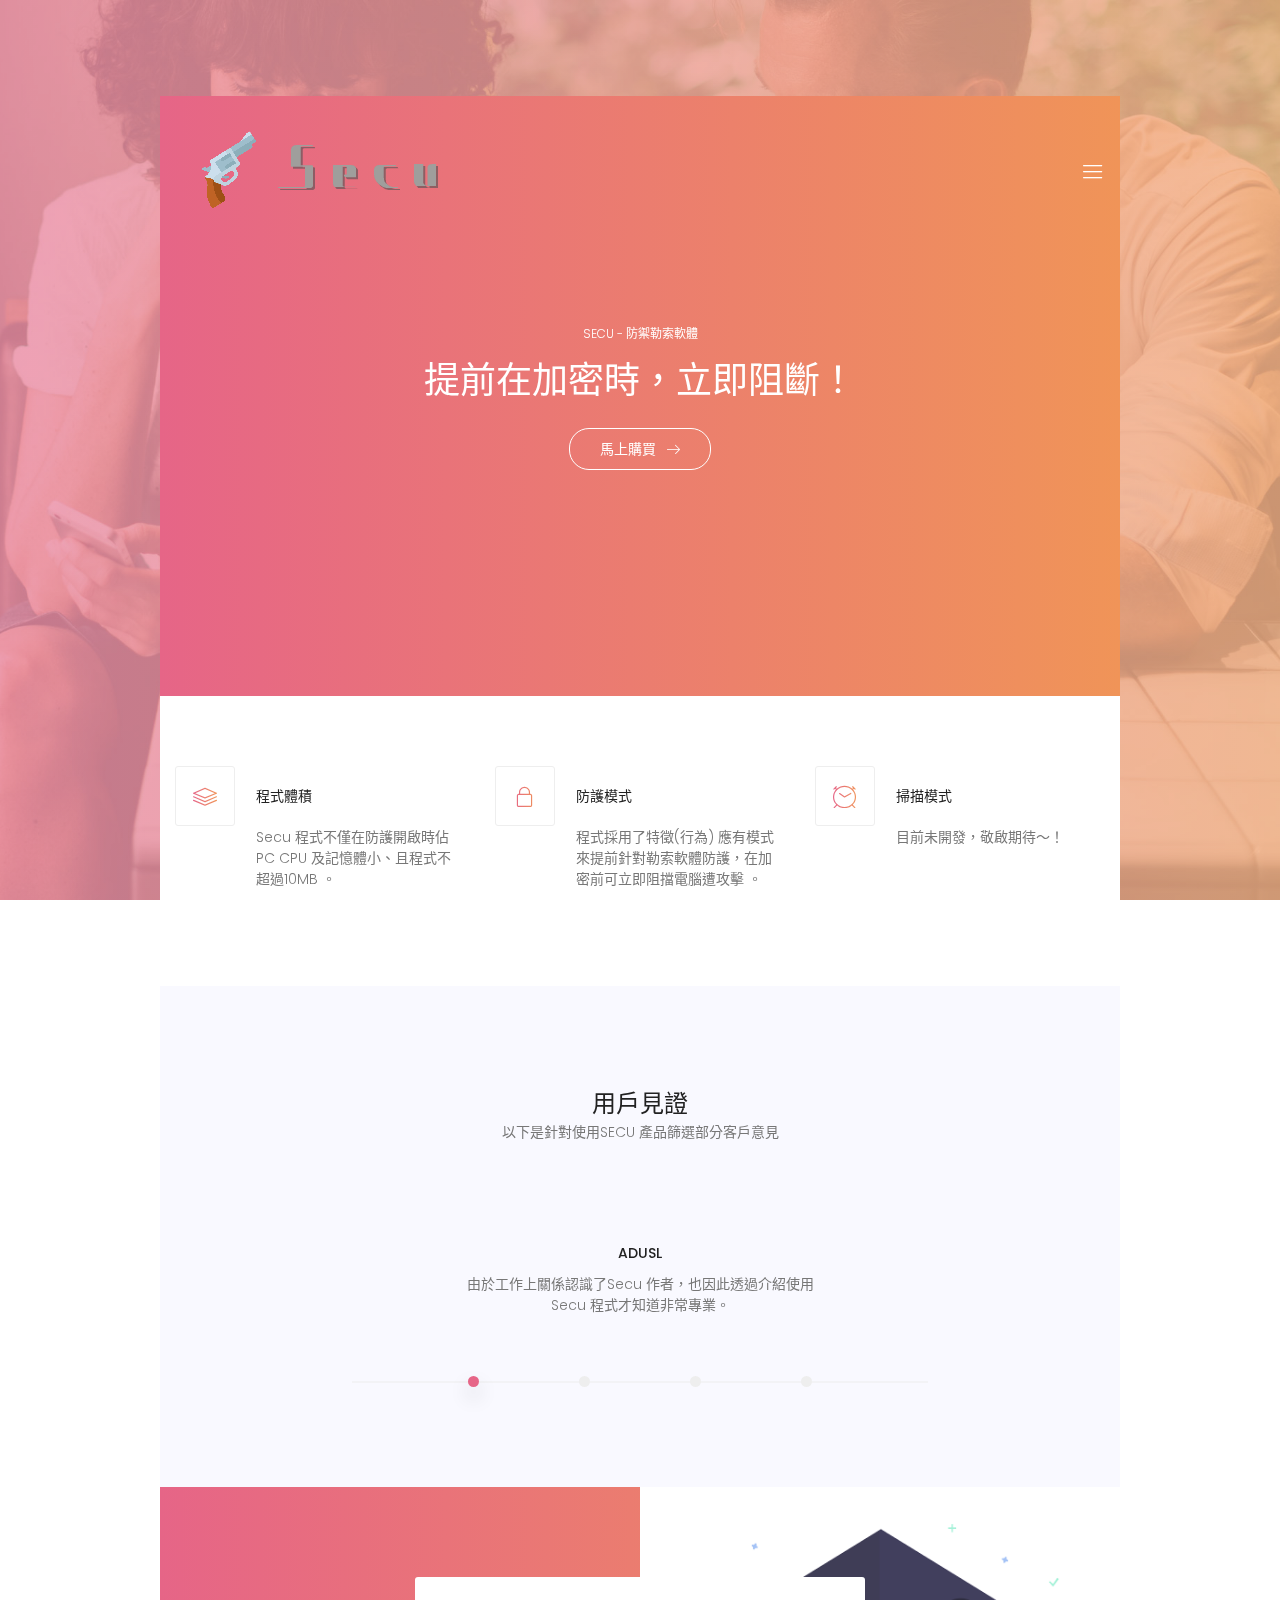
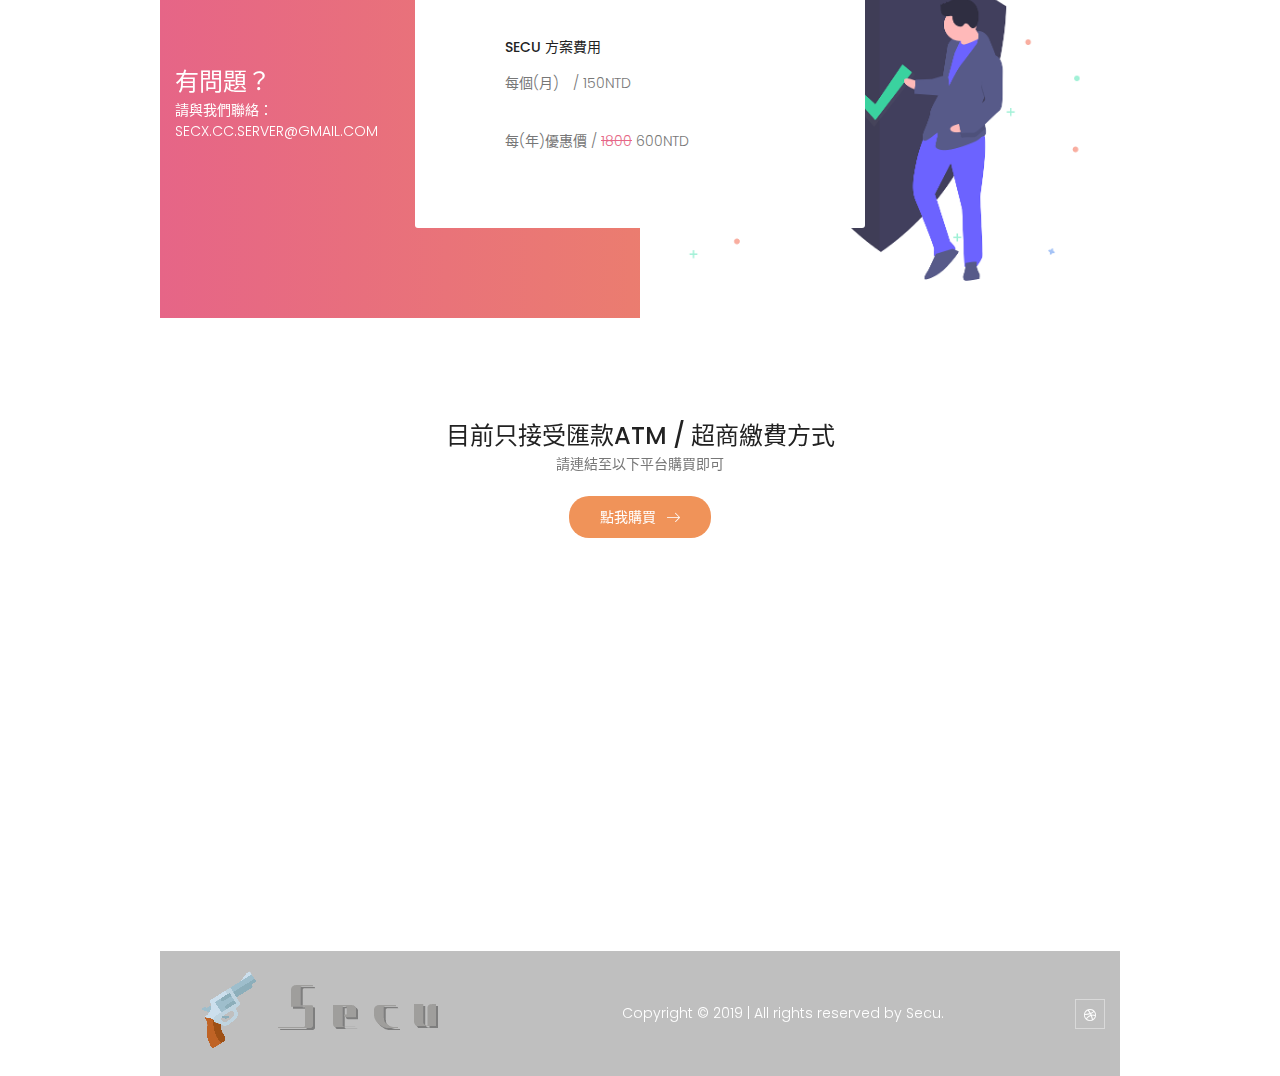
<file: index.html>
<!DOCTYPE html>
<html lang="zh-TW" class="no-js">
<head>
	<meta name="viewport" content="width=device-width, initial-scale=1, shrink-to-fit=no">
	<link rel="shortcut icon" href="img/fan.png">
	<meta charset="UTF-8">
	<title>Secu .c.C</title>

	<link href="https://fonts.googleapis.com/css?family=Poppins:300,500,600" rel="stylesheet">

		<link rel="stylesheet" href="css/linearicons.css">
		<link rel="stylesheet" href="css/owl.carousel.css">
		<link rel="stylesheet" href="css/font-awesome.min.css">
		<link rel="stylesheet" href="css/nice-select.css">
		<link rel="stylesheet" href="css/magnific-popup.css">
		<link rel="stylesheet" href="css/bootstrap.css">
		<link rel="stylesheet" href="css/main.css">
	</head>
	<body>
		<div class="main-wrapper-first">
			<header>
				<div class="container">
					<div class="header-wrap">
						<div class="header-top d-flex justify-content-between align-items-center">
							<div class="logo">
								<a href="https://se-cux.com/"><img src="img/logo.png" alt=""></a>
							</div>
							<div class="main-menubar d-flex align-items-center">
								<nav class="hide">
									<a href="https://se-cux.com/">首頁</a>
									<a href="faq.html">常見問題</a>
								</nav>
								<div class="menu-bar"><span class="lnr lnr-menu"></span></div>
							</div>
						</div>
					</div>
				</div>
			</header>
			<div class="banner-area">
				<div class="container">
					<div class="row justify-content-center height align-items-center">
						<div class="col-lg-8">
							<div class="banner-content text-center">
								<span class="text-white top text-uppercase">Secu - 防禦勒索軟體</span>
								<h1 class="text-white text-uppercase">提前在加密時，立即阻斷！</h1>
								<a href="https://core.newebpay.com/EPG/MS1287454714/9xmlG7" class="primary-btn d-inline-flex align-items-center"><span class="mr-10">馬上購買</span><span class="lnr lnr-arrow-right"></span></a>
							</div>
						</div>
					</div>
				</div>
			</div>


			<section class="featured-area">
				<div class="container">
					<div class="row">
						<div class="col-md-4">
							<div class="single-feature d-flex flex-wrap justify-content-between">
								<div class="icon d-flex align-items-center justify-content-center">
									<span class="lnr lnr-layers"></span>
								</div>
								<div class="desc">
									<h6 class="title text-uppercase">程式體積</h6>
									<p>Secu 程式不僅在防護開啟時佔PC CPU 及記憶體小、且程式不超過10MB 。</p>
								</div>
							</div>
						</div>
						<div class="col-md-4">
							<div class="single-feature d-flex flex-wrap justify-content-between">
								<div class="icon d-flex align-items-center justify-content-center">
									<span class="lnr lnr-lock"></span>
								</div>
								<div class="desc">
									<h6 class="title text-uppercase">防護模式</h6>
									<p>程式採用了特徵(行為) 應有模式來提前針對勒索軟體防護，在加密前可立即阻擋電腦遭攻擊 。</p>
								</div>
							</div>
						</div>
						<div class="col-md-4">
							<div class="single-feature d-flex flex-wrap justify-content-between">
								<div class="icon d-flex align-items-center justify-content-center">
									<span class="lnr lnr-clock"></span>
								</div>
								<div class="desc">
									<h6 class="title text-uppercase">掃描模式</h6>
									<p>目前未開發，敬啟期待～！</p>
								</div>
							</div>
						</div>
					</div>
				</div>
			</section>

			<!--<section class="service-area">
				<div class="container">
					<div class="row justify-content-center">
						<div class="col-lg-8">
							<div class="section-title text-center">
								<h3 class="text-white">Ｔｅｓｔ</h3>
								<span class="text-white text-uppercase">Testtt</span>
							</div>
						</div>
					</div>
					<div class="row">
						<div class="col-lg-3 col-sm-6">
							<div class="single-service">
								<div class="thumb" style="background: url(img/s1.jpg);">
									<div class="overlay overlay-content d-flex justify-content-center align-items-center">
										<a href="#" class="primary-btn hover d-inline-flex align-items-center"><span class="mr-10">Get Started</span><span class="lnr lnr-arrow-right"></span></a>
									</div>
								</div>
								<div class="desc">
									<h6 class="text-uppercase text-white">Test2</h6>
									<p class="text-white">Test2</p>
								</div>
							</div>
						</div>
						<div class="col-lg-3 col-sm-6">
							<div class="single-service">
								<div class="thumb" style="background: url(img/s2.jpg);">
									<div class="overlay overlay-content d-flex justify-content-center align-items-center">
										<a href="#" class="primary-btn hover d-inline-flex align-items-center"><span class="mr-10">Get Started</span><span class="lnr lnr-arrow-right"></span></a>
									</div>
								</div>
								<div class="desc">
									<h6 class="text-uppercase text-white">Test3</h6>
									<p class="text-white">Test3 </p>
								</div>
							</div>
						</div>
						<div class="col-lg-3 col-sm-6">
							<div class="single-service">
								<div class="thumb" style="background: url(img/s3.jpg);">
									<div class="overlay overlay-content d-flex justify-content-center align-items-center">
										<a href="#" class="primary-btn hover d-inline-flex align-items-center"><span class="mr-10">Get Started</span><span class="lnr lnr-arrow-right"></span></a>
									</div>
								</div>
								<div class="desc">
									<h6 class="text-uppercase text-white">Test4</h6>
									<p class="text-white">Test5 </p>
								</div>
							</div>
						</div>
						<div class="col-lg-3 col-sm-6">
							<div class="single-service">
								<div class="thumb" style="background: url(img/s4.jpg);">
									<div class="overlay overlay-content d-flex justify-content-center align-items-center">
										<a href="#" class="primary-btn hover d-inline-flex align-items-center"><span class="mr-10">Get Started</span><span class="lnr lnr-arrow-right"></span></a>
									</div>
								</div>
								<div class="desc">
									<h6 class="text-uppercase text-white">Test6</h6>
									<p class="text-white">Test6 </p>
								</div>
							</div>
						</div>
						<div class="col-lg-3 col-sm-6">
							<div class="single-service">
								<div class="thumb" style="background: url(img/s5.jpg);">
									<div class="overlay overlay-content d-flex justify-content-center align-items-center">
										<a href="#" class="primary-btn hover d-inline-flex align-items-center"><span class="mr-10">Get Started</span><span class="lnr lnr-arrow-right"></span></a>
									</div>
								</div>
								<div class="desc">
									<h6 class="text-uppercase text-white">Test7</h6>
									<p class="text-white">Test7 </p>
								</div>
							</div>
						</div>
						<div class="col-lg-3 col-sm-6">
							<div class="single-service">
								<div class="thumb" style="background: url(img/s6.jpg);">
									<div class="overlay overlay-content d-flex justify-content-center align-items-center">
										<a href="#" class="primary-btn hover d-inline-flex align-items-center"><span class="mr-10">Get Started</span><span class="lnr lnr-arrow-right"></span></a>
									</div>
								</div>
								<div class="desc">
									<h6 class="text-uppercase text-white">Test8</h6>
									<p class="text-white">Test8 </p>
								</div>
							</div>
						</div>
						<div class="col-lg-3 col-sm-6">
							<div class="single-service">
								<div class="thumb" style="background: url(img/s7.jpg);">
									<div class="overlay overlay-content d-flex justify-content-center align-items-center">
										<a href="#" class="primary-btn hover d-inline-flex align-items-center"><span class="mr-10">Get Started</span><span class="lnr lnr-arrow-right"></span></a>
									</div>
								</div>
								<div class="desc">
									<h6 class="text-uppercase text-white">Test9</h6>
									<p class="text-white">Test9</p>
								</div>
							</div>
						</div>
						<div class="col-lg-3 col-sm-6">
							<div class="single-service">
								<div class="thumb" style="background: url(img/s8.jpg);">
									<div class="overlay overlay-content d-flex justify-content-center align-items-center">
										<a href="#" class="primary-btn hover d-inline-flex align-items-center"><span class="mr-10">Get Started</span><span class="lnr lnr-arrow-right"></span></a>
									</div>
								</div>
								<div class="desc">
									<h6 class="text-uppercase text-white">Test10</h6>
									<p class="text-white">Test10 </p>
								</div>
							</div>
						</div>
					</div>
				</div>
			</section>-->
			<!--不必要end-->
		</div>
		<div class="main-wrapper">
			<section class="amazing-works-area">
					<div class="row justify-content-center">
						<div class="col-lg-8">
							<div class="section-title text-center">
								<h3>用戶見證</h3>
								<span class="text-uppercase">以下是針對使用Secu 產品篩選部分客戶意見</span>
							</div>
						</div>
					</div>
					<div class="active-works-carousel mt-40">
						<div class="item">
							<!--<div class="thumb" style="background: url(img/w1.jpg);"></div>-->
							<div class="caption text-center">
								<h6 class="text-uppercase">Adusl</h6>
								<p>由於工作上關係認識了Secu 作者，也因此透過介紹使用Secu 程式才知道非常專業。</p>
							</div>
						</div>
						<div class="item">
							<!--<div class="thumb" style="background: url(img/w1.jpg);"></div>-->
							<div class="caption text-center">
								<h6 class="text-uppercase">THKB</h6>
								<p>因為最近香港民主獨立運動『反送中』的問題，讓香港民眾網路不在有隱私，我上次因為參加了行事所以遭到駭客入侵(系統已遭加密)，但是開始使用了Secu 才讓我後續不在遭受攻擊！</p>
							</div>
						</div>
						<div class="item">
							<!--<div class="thumb" style="background: url(img/w1.jpg);"></div>-->
							<div class="caption text-center">
								<h6 class="text-uppercase">NppSu</h6>
								<p>近期勒索病毒太恐怖...使用了這個防毒程式，才得以讓我安心</p>
							</div>
						</div>
						<div class="item">
							<!--<div class="thumb" style="background: url(img/w1.jpg);"></div>-->
							<div class="caption text-center">
								<h6 class="text-uppercase">YuLin</h6>
								<p>之前因為有被想哭病毒攻擊過才知道勒索可怕，朋友分享給我Secu 程式想說有那麼屌？結果我同時開啟Secu 防護然而特別跑回去開病毒程式，才知道這個程式的厲害...</p>
							</div>
						</div>
                       <!--後續可針對用戶意見來add end-->
					</div>
			</section>
		</div>
		<div class="main-wrapper">

			<section class="story-area">
				<div class="container">
					<div class="row align-items-center">
						<div class="col-lg-3">
							<div class="story-title">
								<h3 class="text-white">有問題？</h3>
								<span class="text-uppercase text-white">請與我們聯絡：secx.cc.server@gmail.com</span>
							</div>
						</div>
						<div class="col-lg-6">
							<div class="story-box">
								<h6 class="text-uppercase">Secu 方案費用</h6>
								<p>每個(月)　/ 150NTD</p><br>
								<p>每(年)優惠價 / <del>1800</del>  600NTD</p>
								<!--<a href="#" class="primary-btn hover d-inline-flex align-items-center"><span class="mr-10">購買</span><span class="lnr lnr-arrow-right"></span></a>-->
							</div>
						</div>
					</div>
				</div>
			</section>

			<section class="subscription-area">
				<div class="container">
					<div class="row justify-content-center">
						<div class="col-lg-8">
							<div class="section-title text-center">
								<h3>目前只接受匯款ATM / 超商繳費方式</h3>
								<span class="text-uppercase">請連結至以下平台購買即可</span></br></br>
								<!--<a href="https://googelc.om"><button class="primary-btn hover d-inline-flex align-items-center"><span class="mr-10">點我購買</span><span class="lnr lnr-arrow-right"></span></button></a>-->
								<a href="https://core.newebpay.com/EPG/MS1287454714/9xmlG7" class="genric-btn success circle arrow">點我購買<span class="lnr lnr-arrow-right"></span></a>
							</div>
						</div>
					</div>
					<div class="row justify-content-center">
						<div class="col-lg-6">
							<div id="mc_embed_signup">
								<!--<form target="_blank" novalidate action="https://spondonit.us12.list-manage.com/subscribe/post?u=1462626880ade1ac87bd9c93a&id=92a4423d01" method="get" class="subscription relative">
									<input type="email" name="EMAIL" placeholder="Email address" onfocus="this.placeholder = ''" onblur="this.placeholder = 'Email address'" required>
									<div style="position: absolute; left: -5000px;">
										<input type="text" name="b_36c4fd991d266f23781ded980_aefe40901a" tabindex="-1" value="">
									</div></form>
									<button class="primary-btn hover d-inline-flex align-items-center"><span class="mr-10">Get Started</span><span class="lnr lnr-arrow-right"></span></button>-->
									<div class="info"></div>

							</div>
						</div>
					</div>
				</div>
			</section>

			<section class="footer-widget-area">
				<div class="container">
					<div class="row">
						<!--<div class="col-md-4">
							<div class="single-widget d-flex flex-wrap justify-content-between">
								<div class="icon d-flex align-items-center justify-content-center">
									<span class="lnr lnr-pushpin"></span>
								</div>
								<div class="desc">
									<h6 class="title text-uppercase">Address</h6>
									<p>56/8, panthapath, west <br> dhanmondi, kalabagan, <br>Dhaka - 1205</p>
								</div>
							</div>
						</div>-->
						<div class="col-md-4">
							<div class="single-widget d-flex flex-wrap justify-content-between">
								<div class="icon d-flex align-items-center justify-content-center">
									<span class="lnr lnr-envelope"></span>
								</div>
								<div class="desc">
									<h6 class="title text-uppercase">Email Address</h6>
									<div class="contact">
										<a href="mailto:secx.cc.server@gmail.com">secx.cc.server@gmail.com</a> <br>
										
									</div>
								</div>
							</div>
						</div>
						<!--<div class="col-md-4">
							<div class="single-widget d-flex flex-wrap justify-content-between">
								<div class="icon d-flex align-items-center justify-content-center">
									<span class="lnr lnr-phone"></span>
								</div>
								<div class="desc">
									<h6 class="title text-uppercase">Phone Number</h6>
									<div class="contact">
										<a href="tel:1545">012 4562 982 3612</a> <br>
										<a href="tel:54512">012 6321 956 4587</a>
									</div>
								</div>
							</div>
						</div>-->
					</div>
				</div>
			</section>

			<footer>
				<div class="container">
					<div class="footer-content d-flex justify-content-between align-items-center flex-wrap">
						<div class="logo">
							<img src="img/logo.png" alt="">
						</div>
						<div class="copy-right-text">Copyright &copy; 2019  |  All rights reserved   by Secu.</div>
						<div class="footer-social">
							<a href="https://se-cux.com/"><i class="fa fa-dribbble"></i></a>
						</div>
					</div>
				</div>
			</footer>

		</div>




		<script src="js/vendor/jquery-2.2.4.min.js"></script>
		<script src="https://cdnjs.cloudflare.com/ajax/libs/popper.js/1.11.0/umd/popper.min.js" integrity="sha384-b/U6ypiBEHpOf/4+1nzFpr53nxSS+GLCkfwBdFNTxtclqqenISfwAzpKaMNFNmj4" crossorigin="anonymous"></script>
		<script src="js/vendor/bootstrap.min.js"></script>
		<script src="js/jquery.ajaxchimp.min.js"></script>
		<script src="js/owl.carousel.min.js"></script>
		<script src="js/jquery.nice-select.min.js"></script>
		<script src="js/jquery.magnific-popup.min.js"></script>
		<script src="js/main.js"></script>
	</body>
</html>
</file>
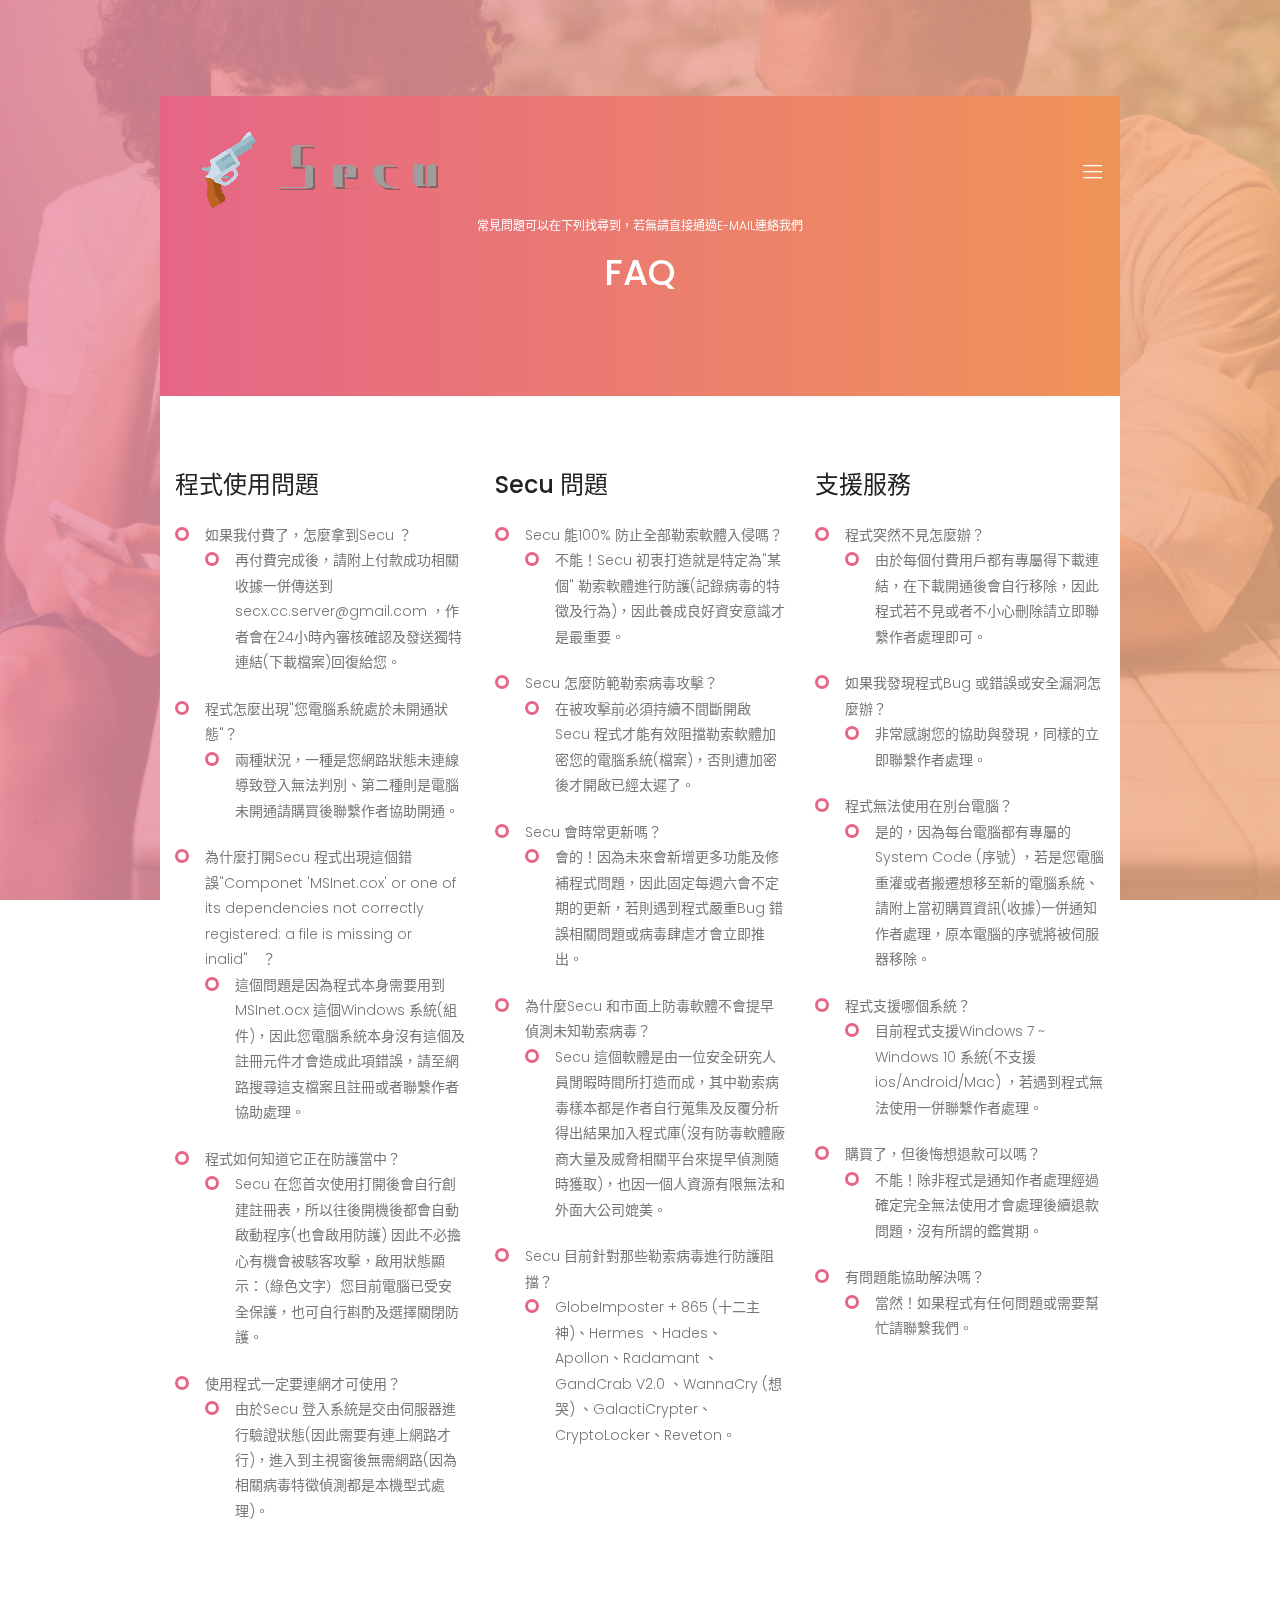
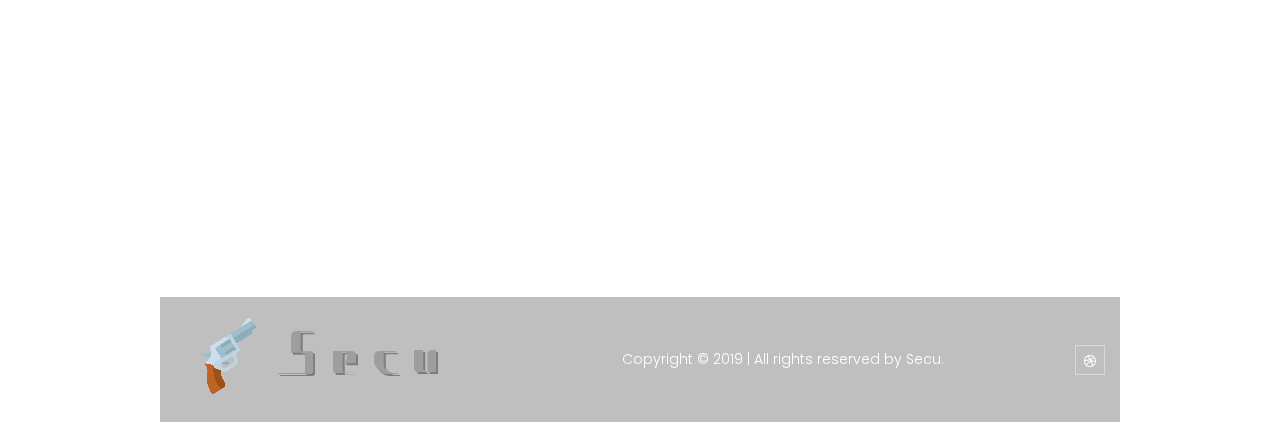
<file: faq.html>
<!DOCTYPE html>
<html lang="zh-TW" class="no-js">
	<head>
		<meta name="viewport" content="width=device-width, initial-scale=1, shrink-to-fit=no">
		<link rel="shortcut icon" href="img/fan.png">
		<meta charset="UTF-8">
		<title>Secu .c.C</title>
		<link href="https://fonts.googleapis.com/css?family=Poppins:300,500,600" rel="stylesheet">
		<link rel="stylesheet" href="css/linearicons.css">
		<link rel="stylesheet" href="css/owl.carousel.css">
		<link rel="stylesheet" href="css/font-awesome.min.css">
		<link rel="stylesheet" href="css/nice-select.css">
		<link rel="stylesheet" href="css/magnific-popup.css">
		<link rel="stylesheet" href="css/bootstrap.css">
		<link rel="stylesheet" href="css/main.css">
	</head>
	<body>
		<div class="main-wrapper-first">
			<header>
				<div class="container">
					<div class="header-wrap">
						<div class="header-top d-flex justify-content-between align-items-center">
							<div class="logo">
								<a href="https://se-cux.com/"><img src="img/logo.png" alt=""></a>
							</div>
							<div class="main-menubar d-flex align-items-center">
								<nav class="hide">
									<a href="https://se-cux.com/">首頁</a>
									<a href="faq.html">常見問題</a>
								</nav>
								<div class="menu-bar"><span class="lnr lnr-menu"></span></div>
							</div>
						</div>
					</div>
				</div>
			</header>
			<div class="banner-area">
				<div class="container">
					<div class="row justify-content-center generic-height align-items-center">
						<div class="col-lg-8">
							<div class="banner-content text-center"></br></br>
								<span class="text-white top text-uppercase">常見問題可以在下列找尋到，若無請直接通過E-Mail連絡我們</span>
								<h1 class="text-white text-uppercase">FAQ</h1>
							</div>
						</div>
					</div>
				</div>
			</div>
		


			<div class="white-bg">
				<div class="container">


					<div class="section-top-border">
						<div class="row">

							<div class="col-md-4 mt-sm-30">
								<h3 class="mb-20">程式使用問題</h3>
								<div class="">
									<ul class="unordered-list">

										<li>如果我付費了，怎麼拿到Secu ？
											<ul>
												<li>再付費完成後，請附上付款成功相關收據一併傳送到secx.cc.server@gmail.com ，作者會在24小時內審核確認及發送獨特連結(下載檔案)回復給您。
													<!--<ul>
														<li>Protective Preventative Maintenance</li>
													</ul>-->
												</li>
											</ul>
										</li></br>

										<li>程式怎麼出現"您電腦系統處於未開通狀態"？
											<ul>
												<li>兩種狀況，一種是您網路狀態未連線導致登入無法判別、第二種則是電腦未開通請購買後聯繫作者協助開通。
													<!--<ul>
														<li>Protective Preventative Maintenance</li>
													</ul>-->
												</li>
											</ul>
										</li></br>
										
																				<li>為什麼打開Secu 程式出現這個錯誤"Componet 'MSInet.cox' or one of its dependencies not correctly registered: a file is missing or inalid"　？
											<ul>
												<li>這個問題是因為程式本身需要用到MSInet.ocx 這個Windows 系統(組件)，因此您電腦系統本身沒有這個及註冊元件才會造成此項錯誤，請至網路搜尋這支檔案且註冊或者聯繫作者協助處理。
													<!--<ul>
														<li>Protective Preventative Maintenance</li>
													</ul>-->
												</li>
											</ul>
										</li></br>
										<li>程式如何知道它正在防護當中？
											<ul>
												<li>Secu 在您首次使用打開後會自行創建註冊表，所以往後開機後都會自動啟動程序(也會啟用防護) 因此不必擔心有機會被駭客攻擊，啟用狀態顯示：（綠色文字）您目前電腦已受安全保護，也可自行斟酌及選擇關閉防護。
													<!--<ul>
														<li>Protective Preventative Maintenance</li>
													</ul>-->
												</li>
											</ul>
										</li></br>
										
										<li>使用程式一定要連網才可使用？
											<ul>
												<li>由於Secu 登入系統是交由伺服器進行驗證狀態(因此需要有連上網路才行)，進入到主視窗後無需網路(因為相關病毒特徵偵測都是本機型式處理)。
													<!--<ul>
														<li>Protective Preventative Maintenance</li>
													</ul>-->
												</li>
											</ul>
										</li></br>
									</ul>
								</div>
							</div>
							
							
							<div class="col-md-4 mt-sm-30">
								<h3 class="mb-20">Secu 問題</h3>
								<div class="">
									<ul class="unordered-list">

										<li>Secu 能100% 防止全部勒索軟體入侵嗎？
											<ul>
												<li>不能！Secu 初衷打造就是特定為"某個" 勒索軟體進行防護(記錄病毒的特徵及行為)，因此養成良好資安意識才是最重要。
													<!--<ul>
														<li>Protective Preventative Maintenance</li>
													</ul>-->
												</li>
											</ul>
										</li></br>

										<li>Secu 怎麼防範勒索病毒攻擊？
											<ul>
												<li>在被攻擊前必須持續不間斷開啟Secu 程式才能有效阻擋勒索軟體加密您的電腦系統(檔案)，否則遭加密後才開啟已經太遲了。
													<!--<ul>
														<li>Protective Preventative Maintenance</li>
													</ul>-->
												</li>
											</ul>
										</li></br>
										
															<li>Secu 會時常更新嗎？
											<ul>
												<li>會的！因為未來會新增更多功能及修補程式問題，因此固定每週六會不定期的更新，若則遇到程式嚴重Bug 錯誤相關問題或病毒肆虐才會立即推出。
													<!--<ul>
														<li>Protective Preventative Maintenance</li>
													</ul>-->
												</li>
											</ul>
										</li></br>
										<li>為什麼Secu 和市面上防毒軟體不會提早偵測未知勒索病毒？
											<ul>
												<li>Secu 這個軟體是由一位安全研究人員閒暇時間所打造而成，其中勒索病毒樣本都是作者自行蒐集及反覆分析得出結果加入程式庫(沒有防毒軟體廠商大量及威脅相關平台來提早偵測隨時獲取)，也因一個人資源有限無法和外面大公司媲美。
													<!--<ul>
														<li>Protective Preventative Maintenance</li>
													</ul>-->
												</li>
											</ul>
										</li></br>
										
										<li>Secu 目前針對那些勒索病毒進行防護阻擋？
											<ul>
												<li>GlobeImposter + 865 (十二主神)、Hermes 、Hades、Apollon、Radamant 、GandCrab V2.0 、WannaCry (想哭) 、GalactiCrypter、CryptoLocker、Reveton。
													<!--<ul>
														<li>Protective Preventative Maintenance</li>
													</ul>-->
												</li>
											</ul>
										</li></br>
									</ul>
								</div>
							</div>
							
														<div class="col-md-4 mt-sm-30">
								<h3 class="mb-20">支援服務</h3>
								<div class="">
									<ul class="unordered-list">

										<li>程式突然不見怎麼辦？
											<ul>
												<li>由於每個付費用戶都有專屬得下載連結，在下載開通後會自行移除，因此程式若不見或者不小心刪除請立即聯繫作者處理即可。
													<!--<ul>
														<li>Protective Preventative Maintenance</li>
													</ul>-->
												</li>
											</ul>
										</li></br>

										<li>如果我發現程式Bug 或錯誤或安全漏洞怎麼辦？
											<ul>
												<li>非常感謝您的協助與發現，同樣的立即聯繫作者處理。
													<!--<ul>
														<li>Protective Preventative Maintenance</li>
													</ul>-->
												</li>
											</ul>
										</li></br>
										
															<li>程式無法使用在別台電腦？
											<ul>
												<li>是的，因為每台電腦都有專屬的System Code (序號) ，若是您電腦重灌或者搬遷想移至新的電腦系統、請附上當初購買資訊(收據)一併通知作者處理，原本電腦的序號將被伺服器移除。
													<!--<ul>
														<li>Protective Preventative Maintenance</li>
													</ul>-->
												</li>
											</ul>
										</li></br>
										<li>程式支援哪個系統？
											<ul>
												<li>目前程式支援Windows 7 ~ Windows 10 系統(不支援ios/Android/Mac) ，若遇到程式無法使用一併聯繫作者處理。
													<!--<ul>
														<li>Protective Preventative Maintenance</li>
													</ul>-->
												</li>
											</ul>
										</li></br>
										
										<li>購買了，但後悔想退款可以嗎？
											<ul>
												<li>不能！除非程式是通知作者處理經過確定完全無法使用才會處理後續退款問題，沒有所謂的鑑賞期。
													<!--<ul>
														<li>Protective Preventative Maintenance</li>
													</ul>-->
												</li>
											</ul>
										</li></br>
										
										<li>有問題能協助解決嗎？
											<ul>
												<li>當然！如果程式有任何問題或需要幫忙請聯繫我們。
													<!--<ul>
														<li>Protective Preventative Maintenance</li>
													</ul>-->
												</li>
											</ul>
										</li></br>
									</ul>
								</div>
							</div>
							

				</div>
			</div>

		</div>
	</div>


		<section class="footer-widget-area">
			<div class="container">
				<div class="row">
					
					<div class="col-md-4">
						<div class="single-widget d-flex flex-wrap justify-content-between">
							<div class="icon d-flex align-items-center justify-content-center">
								<span class="lnr lnr-earth"></span>
							</div>
							<div class="desc">
								<h6 class="title text-uppercase">Email Address</h6>
								<div class="contact">
									<a href="mailto:secx.cc.server@gmail.com">secx.cc.server@gmail.com</a> <br>
								</div>
							</div>
						</div>
					</div>
					
				</div>
			</div>
		</section>

			<footer>
				<div class="container">
					<div class="footer-content d-flex justify-content-between align-items-center flex-wrap">
						<div class="logo">
							<img src="img/logo.png" alt="">
						</div>
						<div class="copy-right-text">Copyright &copy; 2019  |  All rights reserved   by Secu.</div>
						<div class="footer-social">
							<a href="https://se-cux.com/"><i class="fa fa-dribbble"></i></a>
						</div>
					</div>
				</div>
			</footer>

		</div>
	<script src="js/vendor/jquery-2.2.4.min.js"></script>
	<script src="https://cdnjs.cloudflare.com/ajax/libs/popper.js/1.11.0/umd/popper.min.js" integrity="sha384-b/U6ypiBEHpOf/4+1nzFpr53nxSS+GLCkfwBdFNTxtclqqenISfwAzpKaMNFNmj4" crossorigin="anonymous"></script>
	<script src="js/vendor/bootstrap.min.js"></script>
	<script src="js/jquery.ajaxchimp.min.js"></script>
	<script src="js/owl.carousel.min.js"></script>
	<script src="js/jquery.nice-select.min.js"></script>
	<script src="js/jquery.magnific-popup.min.js"></script>
	<script src="js/main.js"></script>
</body>
</html>
</file>
<file: css/linearicons.css>
@font-face {
	font-family: 'Linearicons-Free';
	src:url('../fonts/Linearicons-Free.eot?w118d');
	src:url('../fonts/Linearicons-Free.eot?#iefixw118d') format('embedded-opentype'),
		url('../fonts/Linearicons-Free.woff2?w118d') format('woff2'),
		url('../fonts/Linearicons-Free.woff?w118d') format('woff'),
		url('../fonts/Linearicons-Free.ttf?w118d') format('truetype'),
		url('../fonts/Linearicons-Free.svg?w118d#Linearicons-Free') format('svg');
	font-weight: normal;
	font-style: normal;
}

.lnr {
	font-family: 'Linearicons-Free';
	speak: none;
	font-style: normal;
	font-weight: normal;
	font-variant: normal;
	text-transform: none;
	line-height: 1;

	/* Better Font Rendering =========== */
	-webkit-font-smoothing: antialiased;
	-moz-osx-font-smoothing: grayscale;
}

.lnr-home:before {
	content: "\e800";
}
.lnr-apartment:before {
	content: "\e801";
}
.lnr-pencil:before {
	content: "\e802";
}
.lnr-magic-wand:before {
	content: "\e803";
}
.lnr-drop:before {
	content: "\e804";
}
.lnr-lighter:before {
	content: "\e805";
}
.lnr-poop:before {
	content: "\e806";
}
.lnr-sun:before {
	content: "\e807";
}
.lnr-moon:before {
	content: "\e808";
}
.lnr-cloud:before {
	content: "\e809";
}
.lnr-cloud-upload:before {
	content: "\e80a";
}
.lnr-cloud-download:before {
	content: "\e80b";
}
.lnr-cloud-sync:before {
	content: "\e80c";
}
.lnr-cloud-check:before {
	content: "\e80d";
}
.lnr-database:before {
	content: "\e80e";
}
.lnr-lock:before {
	content: "\e80f";
}
.lnr-cog:before {
	content: "\e810";
}
.lnr-trash:before {
	content: "\e811";
}
.lnr-dice:before {
	content: "\e812";
}
.lnr-heart:before {
	content: "\e813";
}
.lnr-star:before {
	content: "\e814";
}
.lnr-star-half:before {
	content: "\e815";
}
.lnr-star-empty:before {
	content: "\e816";
}
.lnr-flag:before {
	content: "\e817";
}
.lnr-envelope:before {
	content: "\e818";
}
.lnr-paperclip:before {
	content: "\e819";
}
.lnr-inbox:before {
	content: "\e81a";
}
.lnr-eye:before {
	content: "\e81b";
}
.lnr-printer:before {
	content: "\e81c";
}
.lnr-file-empty:before {
	content: "\e81d";
}
.lnr-file-add:before {
	content: "\e81e";
}
.lnr-enter:before {
	content: "\e81f";
}
.lnr-exit:before {
	content: "\e820";
}
.lnr-graduation-hat:before {
	content: "\e821";
}
.lnr-license:before {
	content: "\e822";
}
.lnr-music-note:before {
	content: "\e823";
}
.lnr-film-play:before {
	content: "\e824";
}
.lnr-camera-video:before {
	content: "\e825";
}
.lnr-camera:before {
	content: "\e826";
}
.lnr-picture:before {
	content: "\e827";
}
.lnr-book:before {
	content: "\e828";
}
.lnr-bookmark:before {
	content: "\e829";
}
.lnr-user:before {
	content: "\e82a";
}
.lnr-users:before {
	content: "\e82b";
}
.lnr-shirt:before {
	content: "\e82c";
}
.lnr-store:before {
	content: "\e82d";
}
.lnr-cart:before {
	content: "\e82e";
}
.lnr-tag:before {
	content: "\e82f";
}
.lnr-phone-handset:before {
	content: "\e830";
}
.lnr-phone:before {
	content: "\e831";
}
.lnr-pushpin:before {
	content: "\e832";
}
.lnr-map-marker:before {
	content: "\e833";
}
.lnr-map:before {
	content: "\e834";
}
.lnr-location:before {
	content: "\e835";
}
.lnr-calendar-full:before {
	content: "\e836";
}
.lnr-keyboard:before {
	content: "\e837";
}
.lnr-spell-check:before {
	content: "\e838";
}
.lnr-screen:before {
	content: "\e839";
}
.lnr-smartphone:before {
	content: "\e83a";
}
.lnr-tablet:before {
	content: "\e83b";
}
.lnr-laptop:before {
	content: "\e83c";
}
.lnr-laptop-phone:before {
	content: "\e83d";
}
.lnr-power-switch:before {
	content: "\e83e";
}
.lnr-bubble:before {
	content: "\e83f";
}
.lnr-heart-pulse:before {
	content: "\e840";
}
.lnr-construction:before {
	content: "\e841";
}
.lnr-pie-chart:before {
	content: "\e842";
}
.lnr-chart-bars:before {
	content: "\e843";
}
.lnr-gift:before {
	content: "\e844";
}
.lnr-diamond:before {
	content: "\e845";
}
.lnr-linearicons:before {
	content: "\e846";
}
.lnr-dinner:before {
	content: "\e847";
}
.lnr-coffee-cup:before {
	content: "\e848";
}
.lnr-leaf:before {
	content: "\e849";
}
.lnr-paw:before {
	content: "\e84a";
}
.lnr-rocket:before {
	content: "\e84b";
}
.lnr-briefcase:before {
	content: "\e84c";
}
.lnr-bus:before {
	content: "\e84d";
}
.lnr-car:before {
	content: "\e84e";
}
.lnr-train:before {
	content: "\e84f";
}
.lnr-bicycle:before {
	content: "\e850";
}
.lnr-wheelchair:before {
	content: "\e851";
}
.lnr-select:before {
	content: "\e852";
}
.lnr-earth:before {
	content: "\e853";
}
.lnr-smile:before {
	content: "\e854";
}
.lnr-sad:before {
	content: "\e855";
}
.lnr-neutral:before {
	content: "\e856";
}
.lnr-mustache:before {
	content: "\e857";
}
.lnr-alarm:before {
	content: "\e858";
}
.lnr-bullhorn:before {
	content: "\e859";
}
.lnr-volume-high:before {
	content: "\e85a";
}
.lnr-volume-medium:before {
	content: "\e85b";
}
.lnr-volume-low:before {
	content: "\e85c";
}
.lnr-volume:before {
	content: "\e85d";
}
.lnr-mic:before {
	content: "\e85e";
}
.lnr-hourglass:before {
	content: "\e85f";
}
.lnr-undo:before {
	content: "\e860";
}
.lnr-redo:before {
	content: "\e861";
}
.lnr-sync:before {
	content: "\e862";
}
.lnr-history:before {
	content: "\e863";
}
.lnr-clock:before {
	content: "\e864";
}
.lnr-download:before {
	content: "\e865";
}
.lnr-upload:before {
	content: "\e866";
}
.lnr-enter-down:before {
	content: "\e867";
}
.lnr-exit-up:before {
	content: "\e868";
}
.lnr-bug:before {
	content: "\e869";
}
.lnr-code:before {
	content: "\e86a";
}
.lnr-link:before {
	content: "\e86b";
}
.lnr-unlink:before {
	content: "\e86c";
}
.lnr-thumbs-up:before {
	content: "\e86d";
}
.lnr-thumbs-down:before {
	content: "\e86e";
}
.lnr-magnifier:before {
	content: "\e86f";
}
.lnr-cross:before {
	content: "\e870";
}
.lnr-menu:before {
	content: "\e871";
}
.lnr-list:before {
	content: "\e872";
}
.lnr-chevron-up:before {
	content: "\e873";
}
.lnr-chevron-down:before {
	content: "\e874";
}
.lnr-chevron-left:before {
	content: "\e875";
}
.lnr-chevron-right:before {
	content: "\e876";
}
.lnr-arrow-up:before {
	content: "\e877";
}
.lnr-arrow-down:before {
	content: "\e878";
}
.lnr-arrow-left:before {
	content: "\e879";
}
.lnr-arrow-right:before {
	content: "\e87a";
}
.lnr-move:before {
	content: "\e87b";
}
.lnr-warning:before {
	content: "\e87c";
}
.lnr-question-circle:before {
	content: "\e87d";
}
.lnr-menu-circle:before {
	content: "\e87e";
}
.lnr-checkmark-circle:before {
	content: "\e87f";
}
.lnr-cross-circle:before {
	content: "\e880";
}
.lnr-plus-circle:before {
	content: "\e881";
}
.lnr-circle-minus:before {
	content: "\e882";
}
.lnr-arrow-up-circle:before {
	content: "\e883";
}
.lnr-arrow-down-circle:before {
	content: "\e884";
}
.lnr-arrow-left-circle:before {
	content: "\e885";
}
.lnr-arrow-right-circle:before {
	content: "\e886";
}
.lnr-chevron-up-circle:before {
	content: "\e887";
}
.lnr-chevron-down-circle:before {
	content: "\e888";
}
.lnr-chevron-left-circle:before {
	content: "\e889";
}
.lnr-chevron-right-circle:before {
	content: "\e88a";
}
.lnr-crop:before {
	content: "\e88b";
}
.lnr-frame-expand:before {
	content: "\e88c";
}
.lnr-frame-contract:before {
	content: "\e88d";
}
.lnr-layers:before {
	content: "\e88e";
}
.lnr-funnel:before {
	content: "\e88f";
}
.lnr-text-format:before {
	content: "\e890";
}
.lnr-text-format-remove:before {
	content: "\e891";
}
.lnr-text-size:before {
	content: "\e892";
}
.lnr-bold:before {
	content: "\e893";
}
.lnr-italic:before {
	content: "\e894";
}
.lnr-underline:before {
	content: "\e895";
}
.lnr-strikethrough:before {
	content: "\e896";
}
.lnr-highlight:before {
	content: "\e897";
}
.lnr-text-align-left:before {
	content: "\e898";
}
.lnr-text-align-center:before {
	content: "\e899";
}
.lnr-text-align-right:before {
	content: "\e89a";
}
.lnr-text-align-justify:before {
	content: "\e89b";
}
.lnr-line-spacing:before {
	content: "\e89c";
}
.lnr-indent-increase:before {
	content: "\e89d";
}
.lnr-indent-decrease:before {
	content: "\e89e";
}
.lnr-pilcrow:before {
	content: "\e89f";
}
.lnr-direction-ltr:before {
	content: "\e8a0";
}
.lnr-direction-rtl:before {
	content: "\e8a1";
}
.lnr-page-break:before {
	content: "\e8a2";
}
.lnr-sort-alpha-asc:before {
	content: "\e8a3";
}
.lnr-sort-amount-asc:before {
	content: "\e8a4";
}
.lnr-hand:before {
	content: "\e8a5";
}
.lnr-pointer-up:before {
	content: "\e8a6";
}
.lnr-pointer-right:before {
	content: "\e8a7";
}
.lnr-pointer-down:before {
	content: "\e8a8";
}
.lnr-pointer-left:before {
	content: "\e8a9";
}
</file>
<file: css/nice-select.css>
.nice-select {
  -webkit-tap-highlight-color: transparent;
  background-color: #fff;
  border-radius: 5px;
  border: solid 1px #e8e8e8;
  box-sizing: border-box;
  clear: both;
  cursor: pointer;
  display: block;
  float: left;
  font-family: inherit;
  font-size: 14px;
  font-weight: normal;
  height: 42px;
  line-height: 40px;
  outline: none;
  padding-left: 18px;
  padding-right: 30px;
  position: relative;
  text-align: left !important;
  -webkit-transition: all 0.2s ease-in-out;
  transition: all 0.2s ease-in-out;
  -webkit-user-select: none;
     -moz-user-select: none;
      -ms-user-select: none;
          user-select: none;
  white-space: nowrap;
  width: auto; }
  .nice-select:hover {
    border-color: #dbdbdb; }
  .nice-select:active, .nice-select.open, .nice-select:focus {
    border-color: #999; }
  .nice-select:after {
    border-bottom: 2px solid #999;
    border-right: 2px solid #999;
    content: '';
    display: block;
    height: 5px;
    margin-top: -4px;
    pointer-events: none;
    position: absolute;
    right: 12px;
    top: 50%;
    -webkit-transform-origin: 66% 66%;
        -ms-transform-origin: 66% 66%;
            transform-origin: 66% 66%;
    -webkit-transform: rotate(45deg);
        -ms-transform: rotate(45deg);
            transform: rotate(45deg);
    -webkit-transition: all 0.15s ease-in-out;
    transition: all 0.15s ease-in-out;
    width: 5px; }
  .nice-select.open:after {
    -webkit-transform: rotate(-135deg);
        -ms-transform: rotate(-135deg);
            transform: rotate(-135deg); }
  .nice-select.open .list {
    opacity: 1;
    pointer-events: auto;
    -webkit-transform: scale(1) translateY(0);
        -ms-transform: scale(1) translateY(0);
            transform: scale(1) translateY(0); }
  .nice-select.disabled {
    border-color: #ededed;
    color: #999;
    pointer-events: none; }
    .nice-select.disabled:after {
      border-color: #cccccc; }
  .nice-select.wide {
    width: 100%; }
    .nice-select.wide .list {
      left: 0 !important;
      right: 0 !important; }
  .nice-select.right {
    float: right; }
    .nice-select.right .list {
      left: auto;
      right: 0; }
  .nice-select.small {
    font-size: 12px;
    height: 36px;
    line-height: 34px; }
    .nice-select.small:after {
      height: 4px;
      width: 4px; }
    .nice-select.small .option {
      line-height: 34px;
      min-height: 34px; }
  .nice-select .list {
    background-color: #fff;
    border-radius: 5px;
    box-shadow: 0 0 0 1px rgba(68, 68, 68, 0.11);
    box-sizing: border-box;
    margin-top: 4px;
    opacity: 0;
    overflow: hidden;
    padding: 0;
    pointer-events: none;
    position: absolute;
    top: 100%;
    left: 0;
    -webkit-transform-origin: 50% 0;
        -ms-transform-origin: 50% 0;
            transform-origin: 50% 0;
    -webkit-transform: scale(0.75) translateY(-21px);
        -ms-transform: scale(0.75) translateY(-21px);
            transform: scale(0.75) translateY(-21px);
    -webkit-transition: all 0.2s cubic-bezier(0.5, 0, 0, 1.25), opacity 0.15s ease-out;
    transition: all 0.2s cubic-bezier(0.5, 0, 0, 1.25), opacity 0.15s ease-out;
    z-index: 9; }
    .nice-select .list:hover .option:not(:hover) {
      background-color: transparent !important; }
  .nice-select .option {
    cursor: pointer;
    font-weight: 400;
    line-height: 40px;
    list-style: none;
    min-height: 40px;
    outline: none;
    padding-left: 18px;
    padding-right: 29px;
    text-align: left;
    -webkit-transition: all 0.2s;
    transition: all 0.2s; }
    .nice-select .option:hover, .nice-select .option.focus, .nice-select .option.selected.focus {
      background-color: #f6f6f6; }
    .nice-select .option.selected {
      font-weight: bold; }
    .nice-select .option.disabled {
      background-color: transparent;
      color: #999;
      cursor: default; }

.no-csspointerevents .nice-select .list {
  display: none; }

.no-csspointerevents .nice-select.open .list {
  display: block; }
</file>
<file: css/main.css>
/*--------------------------- Color variations ----------------------*/
/* Medium Layout: 1280px */
/* Tablet Layout: 768px */
/* Mobile Layout: 320px */
/* Wide Mobile Layout: 480px */
/* =================================== */
/*  Basic Style 
/* =================================== */
::-webkit-input-placeholder {
  /* WebKit, Blink, Edge */
  color: #777777;
  font-weight: 300;
}

:-moz-placeholder {
  /* Mozilla Firefox 4 to 18 */
  color: #777777;
  opacity: 1;
  font-weight: 300;
}

::-moz-placeholder {
  /* Mozilla Firefox 19+ */
  color: #777777;
  opacity: 1;
  font-weight: 300;
}

:-ms-input-placeholder {
  /* Internet Explorer 10-11 */
  color: #777777;
  font-weight: 300;
}

::-ms-input-placeholder {
  /* Microsoft Edge */
  color: #777777;
  font-weight: 300;
}

body {
  color: #777777;
  font-family: "Poppins", sans-serif;
  font-size: 14px;
  font-weight: 300;
  line-height: 1.5em;
  position: relative;
  -webkit-font-smoothing: antialiased;
  -moz-osx-font-smoothing: grayscale;
}

ol, ul {
  margin: 0;
  padding: 0;
  list-style: none;
}

select {
  display: block;
}

figure {
  margin: 0;
}

a {
  -webkit-transition: all 0.3s ease 0s;
  -moz-transition: all 0.3s ease 0s;
  -o-transition: all 0.3s ease 0s;
  transition: all 0.3s ease 0s;
}

iframe {
  border: 0;
}

a, a:focus, a:hover {
  text-decoration: none;
  outline: 0;
  color: #777777;
}

.btn.active.focus,
.btn.active:focus,
.btn.focus,
.btn.focus:active,
.btn:active:focus,
.btn:focus {
  text-decoration: none;
  outline: 0;
}

.card-panel {
  margin: 0;
  padding: 60px;
}

/**
 *  Typography
 *
 **/
.btn i, .btn-large i, .btn-floating i, .btn-large i, .btn-flat i {
  font-size: 1em;
  line-height: inherit;
}

.gray-bg {
  background: #f9f9ff;
}

h1, h2, h3,
h4, h5, h6 {
  font-family: "Poppins", sans-serif;
  color: #222222;
  line-height: 1.5em;
  margin-bottom: 0;
  margin-top: 0;
  font-weight: 500;
}

.h1, .h2, .h3,
.h4, .h5, .h6 {
  margin-bottom: 0;
  margin-top: 0;
  font-family: "Poppins", sans-serif;
  font-weight: 600;
  color: #222222;
}

h1, .h1 {
  font-size: 36px;
}

h2, .h2 {
  font-size: 30px;
}

h3, .h3 {
  font-size: 24px;
}

h4, .h4 {
  font-size: 18px;
}

h5, .h5 {
  font-size: 16px;
}

h6, .h6 {
  font-size: 14px;
  color: #222222;
}

td, th {
  border-radius: 0px;
}

/**
 * For modern browsers
 * 1. The space content is one way to avoid an Opera bug when the
 *    contenteditable attribute is included anywhere else in the document.
 *    Otherwise it causes space to appear at the top and bottom of elements
 *    that are clearfixed.
 * 2. The use of `table` rather than `block` is only necessary if using
 *    `:before` to contain the top-margins of child elements.
 */
.clear::before, .clear::after {
  content: " ";
  display: table;
}

.clear::after {
  clear: both;
}

.fz-11 {
  font-size: 11px;
}

.fz-12 {
  font-size: 12px;
}

.fz-13 {
  font-size: 13px;
}

.fz-14 {
  font-size: 14px;
}

.fz-15 {
  font-size: 15px;
}

.fz-16 {
  font-size: 16px;
}

.fz-18 {
  font-size: 18px;
}

.fz-30 {
  font-size: 30px;
}

.fz-48 {
  font-size: 48px !important;
}

.fw100 {
  font-weight: 100;
}

.fw300 {
  font-weight: 300;
}

.fw400 {
  font-weight: 400 !important;
}

.fw500 {
  font-weight: 500;
}

.f700 {
  font-weight: 700;
}

.fsi {
  font-style: italic;
}

.mt-10 {
  margin-top: 10px;
}

.mt-15 {
  margin-top: 15px;
}

.mt-20 {
  margin-top: 20px;
}

.mt-25 {
  margin-top: 25px;
}

.mt-30 {
  margin-top: 30px;
}

.mt-35 {
  margin-top: 35px;
}

.mt-40 {
  margin-top: 40px;
}

.mt-50 {
  margin-top: 50px;
}

.mt-60 {
  margin-top: 60px;
}

.mt-70 {
  margin-top: 70px;
}

.mt-80 {
  margin-top: 80px;
}

.mt-100 {
  margin-top: 100px;
}

.mt-120 {
  margin-top: 120px;
}

.mt-150 {
  margin-top: 150px;
}

.ml-0 {
  margin-left: 0 !important;
}

.ml-5 {
  margin-left: 5px !important;
}

.ml-10 {
  margin-left: 10px;
}

.ml-15 {
  margin-left: 15px;
}

.ml-20 {
  margin-left: 20px;
}

.ml-30 {
  margin-left: 30px;
}

.ml-50 {
  margin-left: 50px;
}

.mr-0 {
  margin-right: 0 !important;
}

.mr-5 {
  margin-right: 5px !important;
}

.mr-15 {
  margin-right: 15px;
}

.mr-10 {
  margin-right: 10px;
}

.mr-20 {
  margin-right: 20px;
}

.mr-30 {
  margin-right: 30px;
}

.mr-50 {
  margin-right: 50px;
}

.mb-0 {
  margin-bottom: 0px;
}

.mb-0-i {
  margin-bottom: 0px !important;
}

.mb-5 {
  margin-bottom: 5px;
}

.mb-10 {
  margin-bottom: 10px;
}

.mb-15 {
  margin-bottom: 15px;
}

.mb-20 {
  margin-bottom: 20px;
}

.mb-25 {
  margin-bottom: 25px;
}

.mb-30 {
  margin-bottom: 30px;
}

.mb-40 {
  margin-bottom: 40px;
}

.mb-50 {
  margin-bottom: 50px;
}

.mb-60 {
  margin-bottom: 60px;
}

.mb-70 {
  margin-bottom: 70px;
}

.mb-80 {
  margin-bottom: 80px;
}

.mb-90 {
  margin-bottom: 90px;
}

.mb-100 {
  margin-bottom: 100px;
}

.pt-0 {
  padding-top: 0px;
}

.pt-10 {
  padding-top: 10px;
}

.pt-15 {
  padding-top: 15px;
}

.pt-20 {
  padding-top: 20px;
}

.pt-25 {
  padding-top: 25px;
}

.pt-30 {
  padding-top: 30px;
}

.pt-40 {
  padding-top: 40px;
}

.pt-50 {
  padding-top: 50px;
}

.pt-60 {
  padding-top: 60px;
}

.pt-70 {
  padding-top: 70px;
}

.pt-80 {
  padding-top: 80px;
}

.pt-90 {
  padding-top: 90px;
}

.pt-100 {
  padding-top: 100px;
}

.pt-150 {
  padding-top: 150px;
}

.pb-0 {
  padding-bottom: 0px;
}

.pb-10 {
  padding-bottom: 10px;
}

.pb-15 {
  padding-bottom: 15px;
}

.pb-20 {
  padding-bottom: 20px;
}

.pb-25 {
  padding-bottom: 25px;
}

.pb-30 {
  padding-bottom: 30px;
}

.pb-40 {
  padding-bottom: 40px;
}

.pb-50 {
  padding-bottom: 50px;
}

.pb-60 {
  padding-bottom: 60px;
}

.pb-70 {
  padding-bottom: 70px;
}

.pb-80 {
  padding-bottom: 80px;
}

.pb-90 {
  padding-bottom: 90px;
}

.pb-100 {
  padding-bottom: 100px;
}

.pb-150 {
  padding-bottom: 150px;
}

.pr-30 {
  padding-right: 30px;
}

.pl-30 {
  padding-left: 30px;
}

.p-40 {
  padding: 40px;
}

.float-left {
  float: left;
}

.float-right {
  float: right;
}

.text-italic {
  font-style: italic;
}

.text-white {
  color: #fff;
}

.transition {
  -webkit-transition: all 0.3s ease 0s;
  -moz-transition: all 0.3s ease 0s;
  -o-transition: all 0.3s ease 0s;
  transition: all 0.3s ease 0s;
}

.section-full {
  padding: 100px 0;
}

.section-half {
  padding: 75px 0;
}

.flex {
  display: -webkit-box;
  display: -webkit-flex;
  display: -moz-flex;
  display: -ms-flexbox;
  display: flex;
}

.inline-flex {
  display: -webkit-inline-box;
  display: -webkit-inline-flex;
  display: -moz-inline-flex;
  display: -ms-inline-flexbox;
  display: inline-flex;
}

.flex-grow {
  -webkit-box-flex: 1;
  -webkit-flex-grow: 1;
  -moz-flex-grow: 1;
  -ms-flex-positive: 1;
  flex-grow: 1;
}

.flex-wrap {
  -webkit-flex-wrap: wrap;
  -moz-flex-wrap: wrap;
  -ms-flex-wrap: wrap;
  flex-wrap: wrap;
}

.flex-left {
  -webkit-box-pack: start;
  -ms-flex-pack: start;
  -webkit-justify-content: flex-start;
  -moz-justify-content: flex-start;
  justify-content: flex-start;
}

.flex-middle {
  -webkit-box-align: center;
  -ms-flex-align: center;
  -webkit-align-items: center;
  -moz-align-items: center;
  align-items: center;
}

.flex-right {
  -webkit-box-pack: end;
  -ms-flex-pack: end;
  -webkit-justify-content: flex-end;
  -moz-justify-content: flex-end;
  justify-content: flex-end;
}

.flex-top {
  -webkit-align-self: flex-start;
  -moz-align-self: flex-start;
  -ms-flex-item-align: start;
  align-self: flex-start;
}

.flex-center {
  -webkit-box-pack: center;
  -ms-flex-pack: center;
  -webkit-justify-content: center;
  -moz-justify-content: center;
  justify-content: center;
}

.flex-bottom {
  -webkit-align-self: flex-end;
  -moz-align-self: flex-end;
  -ms-flex-item-align: end;
  align-self: flex-end;
}

.space-between {
  -webkit-box-pack: justify;
  -ms-flex-pack: justify;
  -webkit-justify-content: space-between;
  -moz-justify-content: space-between;
  justify-content: space-between;
}

.space-around {
  -ms-flex-pack: distribute;
  -webkit-justify-content: space-around;
  -moz-justify-content: space-around;
  justify-content: space-around;
}

.flex-column {
  -webkit-box-direction: normal;
  -webkit-box-orient: vertical;
  -webkit-flex-direction: column;
  -moz-flex-direction: column;
  -ms-flex-direction: column;
  flex-direction: column;
}

.flex-cell {
  display: -webkit-box;
  display: -webkit-flex;
  display: -moz-flex;
  display: -ms-flexbox;
  display: flex;
  -webkit-box-flex: 1;
  -webkit-flex-grow: 1;
  -moz-flex-grow: 1;
  -ms-flex-positive: 1;
  flex-grow: 1;
}

.display-table {
  display: table;
}

.light {
  color: #fff;
}

.dark {
  color: #000;
}

.relative {
  position: relative;
}

.overflow-hidden {
  overflow: hidden;
}

.overlay {
  position: absolute;
  left: 0;
  right: 0;
  top: 0;
  bottom: 0;
}

.container.fullwidth {
  width: 100%;
}

.container.no-padding {
  padding-left: 0;
  padding-right: 0;
}

.no-padding {
  padding: 0;
}

.section-bg {
  background: #f9fafc;
}

@media (max-width: 767px) {
  .no-flex-xs {
    display: block !important;
  }
}

.row.no-margin {
  margin-left: 0;
  margin-right: 0;
}

.sample-text-area {
  background: #fff;
  padding: 100px 0 70px 0;
}

.text-heading {
  margin-bottom: 30px;
  font-size: 24px;
}

b, i, sup, sub, u, del {
  color: #e66686;
}

h1 {
  font-size: 36px;
}

h2 {
  font-size: 30px;
}

h3 {
  font-size: 24px;
}

h4 {
  font-size: 18px;
}

h5 {
  font-size: 16px;
}

h6 {
  font-size: 14px;
}

h1, h2, h3, h4, h5, h6 {
  line-height: 1.5em;
}

.typography h1, .typography h2, .typography h3, .typography h4, .typography h5, .typography h6 {
  color: #777777;
}

.button-area {
  background: #fff;
}

.button-area .border-top-generic {
  padding: 70px 15px;
  border-top: 1px dotted #eee;
}

.button-group-area .genric-btn {
  margin-right: 10px;
  margin-top: 10px;
}

.button-group-area .genric-btn:last-child {
  margin-right: 0;
}

.genric-btn {
  display: inline-block;
  outline: none;
  line-height: 40px;
  padding: 0 30px;
  font-size: 1em;
  text-align: center;
  text-decoration: none;
  font-weight: 500;
  cursor: pointer;
  -webkit-transition: all 0.3s ease 0s;
  -moz-transition: all 0.3s ease 0s;
  -o-transition: all 0.3s ease 0s;
  transition: all 0.3s ease 0s;
}

.genric-btn:focus {
  outline: none;
}

.genric-btn.e-large {
  padding: 0 40px;
  line-height: 50px;
}

.genric-btn.large {
  line-height: 45px;
}

.genric-btn.medium {
  line-height: 30px;
}

.genric-btn.small {
  line-height: 25px;
}

.genric-btn.radius {
  border-radius: 3px;
}

.genric-btn.circle {
  border-radius: 20px;
}

.genric-btn.arrow {
  display: -webkit-inline-box;
  display: -ms-inline-flexbox;
  display: inline-flex;
  -webkit-box-align: center;
  -ms-flex-align: center;
  align-items: center;
}

.genric-btn.arrow span {
  margin-left: 10px;
}

.genric-btn.default {
  color: #222222;
  background: #f9f9ff;
  border: 1px solid transparent;
}

.genric-btn.default:hover {
  border: 1px solid #f9f9ff;
  background: #fff;
}

.genric-btn.default-border {
  border: 1px solid #f9f9ff;
  background: #fff;
}

.genric-btn.default-border:hover {
  color: #222222;
  background: #f9f9ff;
  border: 1px solid transparent;
}

.genric-btn.primary {
  color: #fff;
  background: #e66686;
  border: 1px solid transparent;
}

.genric-btn.primary:hover {
  color: #e66686;
  border: 1px solid #e66686;
  background: #fff;
}

.genric-btn.primary-border {
  color: #e66686;
  border: 1px solid #e66686;
  background: #fff;
}

.genric-btn.primary-border:hover {
  color: #fff;
  background: #e66686;
  border: 1px solid transparent;
}

.genric-btn.success {
  color: #fff;
  background: #f09359;
  border: 1px solid transparent;
}

.genric-btn.success:hover {
  color: #f09359;
  border: 1px solid #f09359;
  background: #fff;
}

.genric-btn.success-border {
  color: #f09359;
  border: 1px solid #f09359;
  background: #fff;
}

.genric-btn.success-border:hover {
  color: #fff;
  background: #f09359;
  border: 1px solid transparent;
}

.genric-btn.info {
  color: #fff;
  background: #38a4ff;
  border: 1px solid transparent;
}

.genric-btn.info:hover {
  color: #38a4ff;
  border: 1px solid #38a4ff;
  background: #fff;
}

.genric-btn.info-border {
  color: #38a4ff;
  border: 1px solid #38a4ff;
  background: #fff;
}

.genric-btn.info-border:hover {
  color: #fff;
  background: #38a4ff;
  border: 1px solid transparent;
}

.genric-btn.warning {
  color: #fff;
  background: #f4e700;
  border: 1px solid transparent;
}

.genric-btn.warning:hover {
  color: #f4e700;
  border: 1px solid #f4e700;
  background: #fff;
}

.genric-btn.warning-border {
  color: #f4e700;
  border: 1px solid #f4e700;
  background: #fff;
}

.genric-btn.warning-border:hover {
  color: #fff;
  background: #f4e700;
  border: 1px solid transparent;
}

.genric-btn.danger {
  color: #fff;
  background: #f44a40;
  border: 1px solid transparent;
}

.genric-btn.danger:hover {
  color: #f44a40;
  border: 1px solid #f44a40;
  background: #fff;
}

.genric-btn.danger-border {
  color: #f44a40;
  border: 1px solid #f44a40;
  background: #fff;
}

.genric-btn.danger-border:hover {
  color: #fff;
  background: #f44a40;
  border: 1px solid transparent;
}

.genric-btn.link {
  color: #222222;
  background: #f9f9ff;
  text-decoration: underline;
  border: 1px solid transparent;
}

.genric-btn.link:hover {
  color: #222222;
  border: 1px solid #f9f9ff;
  background: #fff;
}

.genric-btn.link-border {
  color: #222222;
  border: 1px solid #f9f9ff;
  background: #fff;
  text-decoration: underline;
}

.genric-btn.link-border:hover {
  color: #222222;
  background: #f9f9ff;
  border: 1px solid transparent;
}

.genric-btn.disable {
  color: #222222, 0.3;
  background: #f9f9ff;
  border: 1px solid transparent;
  cursor: not-allowed;
}

.generic-blockquote {
  padding: 30px 50px 30px 30px;
  background: #f9f9ff;
  border-left: 2px solid #e66686;
}

@media (max-width: 767px) {
  .progress-table-wrap {
    overflow-x: scroll;
  }
}

.progress-table {
  background: #f9f9ff;
  padding: 15px 0px 30px 0px;
  min-width: 700px;
}

.progress-table .serial {
  width: 11.83%;
  padding-left: 30px;
}

.progress-table .country {
  width: 28.07%;
}

.progress-table .visit {
  width: 19.74%;
}

.progress-table .percentage {
  width: 40.36%;
  padding-right: 50px;
}

.progress-table .table-head {
  display: flex;
}

.progress-table .table-head .serial, .progress-table .table-head .country, .progress-table .table-head .visit, .progress-table .table-head .percentage {
  color: #222222;
  line-height: 40px;
  text-transform: uppercase;
  font-weight: 500;
}

.progress-table .table-row {
  padding: 15px 0;
  border-top: 1px solid #edf3fd;
  display: flex;
}

.progress-table .table-row .serial, .progress-table .table-row .country, .progress-table .table-row .visit, .progress-table .table-row .percentage {
  display: flex;
  align-items: center;
}

.progress-table .table-row .country img {
  margin-right: 15px;
}

.progress-table .table-row .percentage .progress {
  width: 80%;
  border-radius: 0px;
  background: transparent;
}

.progress-table .table-row .percentage .progress .progress-bar {
  height: 5px;
  line-height: 5px;
}

.progress-table .table-row .percentage .progress .progress-bar.color-1 {
  background-color: #6382e6;
}

.progress-table .table-row .percentage .progress .progress-bar.color-2 {
  background-color: #e66686;
}

.progress-table .table-row .percentage .progress .progress-bar.color-3 {
  background-color: #f09359;
}

.progress-table .table-row .percentage .progress .progress-bar.color-4 {
  background-color: #73fbaf;
}

.progress-table .table-row .percentage .progress .progress-bar.color-5 {
  background-color: #73fbaf;
}

.progress-table .table-row .percentage .progress .progress-bar.color-6 {
  background-color: #6382e6;
}

.progress-table .table-row .percentage .progress .progress-bar.color-7 {
  background-color: #a367e7;
}

.progress-table .table-row .percentage .progress .progress-bar.color-8 {
  background-color: #e66686;
}

.single-gallery-image {
  margin-top: 30px;
  background-repeat: no-repeat !important;
  background-position: center center !important;
  background-size: cover !important;
  height: 200px;
}

.list-style {
  width: 14px;
  height: 14px;
}

.unordered-list li {
  position: relative;
  padding-left: 30px;
  line-height: 1.82em !important;
}

.unordered-list li:before {
  content: "";
  position: absolute;
  width: 14px;
  height: 14px;
  border: 3px solid #e66686;
  background: #fff;
  top: 4px;
  left: 0;
  border-radius: 50%;
}

.ordered-list {
  margin-left: 30px;
}

.ordered-list li {
  list-style-type: decimal-leading-zero;
  color: #e66686;
  font-weight: 500;
  line-height: 1.82em !important;
}

.ordered-list li span {
  font-weight: 300;
  color: #777777;
}

.ordered-list-alpha li {
  margin-left: 30px;
  list-style-type: lower-alpha;
  color: #e66686;
  font-weight: 500;
  line-height: 1.82em !important;
}

.ordered-list-alpha li span {
  font-weight: 300;
  color: #777777;
}

.ordered-list-roman li {
  margin-left: 30px;
  list-style-type: lower-roman;
  color: #e66686;
  font-weight: 500;
  line-height: 1.82em !important;
}

.ordered-list-roman li span {
  font-weight: 300;
  color: #777777;
}

.single-input {
  display: block;
  width: 100%;
  line-height: 40px;
  border: none;
  outline: none;
  background: #f9f9ff;
  padding: 0 20px;
}

.single-input:focus {
  outline: none;
}

.input-group-icon {
  position: relative;
}

.input-group-icon .icon {
  position: absolute;
  left: 20px;
  top: 0;
  line-height: 40px;
  z-index: 3;
}

.input-group-icon .icon i {
  color: #797979;
}

.input-group-icon .single-input {
  padding-left: 45px;
}

.single-textarea {
  display: block;
  width: 100%;
  line-height: 40px;
  border: none;
  outline: none;
  background: #f9f9ff;
  padding: 0 20px;
  height: 100px;
  resize: none;
}

.single-textarea:focus {
  outline: none;
}

.single-input-primary {
  display: block;
  width: 100%;
  line-height: 40px;
  border: 1px solid transparent;
  outline: none;
  background: #f9f9ff;
  padding: 0 20px;
}

.single-input-primary:focus {
  outline: none;
  border: 1px solid #e66686;
}

.single-input-accent {
  display: block;
  width: 100%;
  line-height: 40px;
  border: 1px solid transparent;
  outline: none;
  background: #f9f9ff;
  padding: 0 20px;
}

.single-input-accent:focus {
  outline: none;
  border: 1px solid #eb6b55;
}

.single-input-secondary {
  display: block;
  width: 100%;
  line-height: 40px;
  border: 1px solid transparent;
  outline: none;
  background: #f9f9ff;
  padding: 0 20px;
}

.single-input-secondary:focus {
  outline: none;
  border: 1px solid #f09359;
}

.default-switch {
  width: 35px;
  height: 17px;
  border-radius: 8.5px;
  background: #f9f9ff;
  position: relative;
  cursor: pointer;
}

.default-switch input {
  position: absolute;
  left: 0;
  top: 0;
  right: 0;
  bottom: 0;
  width: 100%;
  height: 100%;
  opacity: 0;
  cursor: pointer;
}

.default-switch input + label {
  position: absolute;
  top: 1px;
  left: 1px;
  width: 15px;
  height: 15px;
  border-radius: 50%;
  background: #e66686;
  -webkit-transition: all 0.2s;
  -moz-transition: all 0.2s;
  -o-transition: all 0.2s;
  transition: all 0.2s;
  box-shadow: 0px 4px 5px 0px rgba(0, 0, 0, 0.2);
  cursor: pointer;
}

.default-switch input:checked + label {
  left: 19px;
}

.primary-switch {
  width: 35px;
  height: 17px;
  border-radius: 8.5px;
  background: #f9f9ff;
  position: relative;
  cursor: pointer;
}

.primary-switch input {
  position: absolute;
  left: 0;
  top: 0;
  right: 0;
  bottom: 0;
  width: 100%;
  height: 100%;
  opacity: 0;
}

.primary-switch input + label {
  position: absolute;
  left: 0;
  top: 0;
  right: 0;
  bottom: 0;
  width: 100%;
  height: 100%;
}

.primary-switch input + label:before {
  content: "";
  position: absolute;
  left: 0;
  top: 0;
  right: 0;
  bottom: 0;
  width: 100%;
  height: 100%;
  background: transparent;
  border-radius: 8.5px;
  cursor: pointer;
  -webkit-transition: all 0.2s;
  -moz-transition: all 0.2s;
  -o-transition: all 0.2s;
  transition: all 0.2s;
}

.primary-switch input + label:after {
  content: "";
  position: absolute;
  top: 1px;
  left: 1px;
  width: 15px;
  height: 15px;
  border-radius: 50%;
  background: #fff;
  -webkit-transition: all 0.2s;
  -moz-transition: all 0.2s;
  -o-transition: all 0.2s;
  transition: all 0.2s;
  box-shadow: 0px 4px 5px 0px rgba(0, 0, 0, 0.2);
  cursor: pointer;
}

.primary-switch input:checked + label:after {
  left: 19px;
}

.primary-switch input:checked + label:before {
  background: #e66686;
}

.confirm-switch {
  width: 35px;
  height: 17px;
  border-radius: 8.5px;
  background: #f9f9ff;
  position: relative;
  cursor: pointer;
}

.confirm-switch input {
  position: absolute;
  left: 0;
  top: 0;
  right: 0;
  bottom: 0;
  width: 100%;
  height: 100%;
  opacity: 0;
}

.confirm-switch input + label {
  position: absolute;
  left: 0;
  top: 0;
  right: 0;
  bottom: 0;
  width: 100%;
  height: 100%;
}

.confirm-switch input + label:before {
  content: "";
  position: absolute;
  left: 0;
  top: 0;
  right: 0;
  bottom: 0;
  width: 100%;
  height: 100%;
  background: transparent;
  border-radius: 8.5px;
  -webkit-transition: all 0.2s;
  -moz-transition: all 0.2s;
  -o-transition: all 0.2s;
  transition: all 0.2s;
  cursor: pointer;
}

.confirm-switch input + label:after {
  content: "";
  position: absolute;
  top: 1px;
  left: 1px;
  width: 15px;
  height: 15px;
  border-radius: 50%;
  background: #fff;
  -webkit-transition: all 0.2s;
  -moz-transition: all 0.2s;
  -o-transition: all 0.2s;
  transition: all 0.2s;
  box-shadow: 0px 4px 5px 0px rgba(0, 0, 0, 0.2);
  cursor: pointer;
}

.confirm-switch input:checked + label:after {
  left: 19px;
}

.confirm-switch input:checked + label:before {
  background: #f09359;
}

.primary-checkbox {
  width: 16px;
  height: 16px;
  border-radius: 3px;
  background: #f9f9ff;
  position: relative;
  cursor: pointer;
}

.primary-checkbox input {
  position: absolute;
  left: 0;
  top: 0;
  right: 0;
  bottom: 0;
  width: 100%;
  height: 100%;
  opacity: 0;
}

.primary-checkbox input + label {
  position: absolute;
  left: 0;
  top: 0;
  right: 0;
  bottom: 0;
  width: 100%;
  height: 100%;
  border-radius: 3px;
  cursor: pointer;
  border: 1px solid #f1f1f1;
}

.primary-checkbox input:checked + label {
  background: url(../img/elements/primary-check.png) no-repeat center center/cover;
  border: none;
}

.confirm-checkbox {
  width: 16px;
  height: 16px;
  border-radius: 3px;
  background: #f9f9ff;
  position: relative;
  cursor: pointer;
}

.confirm-checkbox input {
  position: absolute;
  left: 0;
  top: 0;
  right: 0;
  bottom: 0;
  width: 100%;
  height: 100%;
  opacity: 0;
}

.confirm-checkbox input + label {
  position: absolute;
  left: 0;
  top: 0;
  right: 0;
  bottom: 0;
  width: 100%;
  height: 100%;
  border-radius: 3px;
  cursor: pointer;
  border: 1px solid #f1f1f1;
}

.confirm-checkbox input:checked + label {
  background: url(../img/elements/success-check.png) no-repeat center center/cover;
  border: none;
}

.disabled-checkbox {
  width: 16px;
  height: 16px;
  border-radius: 3px;
  background: #f9f9ff;
  position: relative;
  cursor: pointer;
}

.disabled-checkbox input {
  position: absolute;
  left: 0;
  top: 0;
  right: 0;
  bottom: 0;
  width: 100%;
  height: 100%;
  opacity: 0;
}

.disabled-checkbox input + label {
  position: absolute;
  left: 0;
  top: 0;
  right: 0;
  bottom: 0;
  width: 100%;
  height: 100%;
  border-radius: 3px;
  cursor: pointer;
  border: 1px solid #f1f1f1;
}

.disabled-checkbox input:disabled {
  cursor: not-allowed;
  z-index: 3;
}

.disabled-checkbox input:checked + label {
  background: url(../img/elements/disabled-check.png) no-repeat center center/cover;
  border: none;
}

.primary-radio {
  width: 16px;
  height: 16px;
  border-radius: 8px;
  background: #f9f9ff;
  position: relative;
  cursor: pointer;
}

.primary-radio input {
  position: absolute;
  left: 0;
  top: 0;
  right: 0;
  bottom: 0;
  width: 100%;
  height: 100%;
  opacity: 0;
}

.primary-radio input + label {
  position: absolute;
  left: 0;
  top: 0;
  right: 0;
  bottom: 0;
  width: 100%;
  height: 100%;
  border-radius: 8px;
  cursor: pointer;
  border: 1px solid #f1f1f1;
}

.primary-radio input:checked + label {
  background: url(../img/elements/primary-radio.png) no-repeat center center/cover;
  border: none;
}

.confirm-radio {
  width: 16px;
  height: 16px;
  border-radius: 8px;
  background: #f9f9ff;
  position: relative;
  cursor: pointer;
}

.confirm-radio input {
  position: absolute;
  left: 0;
  top: 0;
  right: 0;
  bottom: 0;
  width: 100%;
  height: 100%;
  opacity: 0;
}

.confirm-radio input + label {
  position: absolute;
  left: 0;
  top: 0;
  right: 0;
  bottom: 0;
  width: 100%;
  height: 100%;
  border-radius: 8px;
  cursor: pointer;
  border: 1px solid #f1f1f1;
}

.confirm-radio input:checked + label {
  background: url(../img/elements/success-radio.png) no-repeat center center/cover;
  border: none;
}

.disabled-radio {
  width: 16px;
  height: 16px;
  border-radius: 8px;
  background: #f9f9ff;
  position: relative;
  cursor: pointer;
}

.disabled-radio input {
  position: absolute;
  left: 0;
  top: 0;
  right: 0;
  bottom: 0;
  width: 100%;
  height: 100%;
  opacity: 0;
}

.disabled-radio input + label {
  position: absolute;
  left: 0;
  top: 0;
  right: 0;
  bottom: 0;
  width: 100%;
  height: 100%;
  border-radius: 8px;
  cursor: pointer;
  border: 1px solid #f1f1f1;
}

.disabled-radio input:disabled {
  cursor: not-allowed;
  z-index: 3;
}

.disabled-radio input:checked + label {
  background: url(../img/elements/disabled-radio.png) no-repeat center center/cover;
  border: none;
}

.default-select {
  height: 40px;
}

.default-select .nice-select {
  border: none;
  border-radius: 0px;
  height: 40px;
  background: #f9f9ff;
  padding-left: 20px;
  padding-right: 40px;
}

.default-select .nice-select .list {
  margin-top: 0;
  border: none;
  border-radius: 0px;
  box-shadow: none;
  width: 100%;
  padding: 10px 0 10px 0px;
}

.default-select .nice-select .list .option {
  font-weight: 300;
  -webkit-transition: all 0.3s ease 0s;
  -moz-transition: all 0.3s ease 0s;
  -o-transition: all 0.3s ease 0s;
  transition: all 0.3s ease 0s;
  line-height: 28px;
  min-height: 28px;
  font-size: 12px;
  padding-left: 20px;
}

.default-select .nice-select .list .option.selected {
  color: #e66686;
  background: transparent;
}

.default-select .nice-select .list .option:hover {
  color: #e66686;
  background: transparent;
}

.default-select .current {
  margin-right: 50px;
  font-weight: 300;
}

.default-select .nice-select::after {
  right: 20px;
}

.form-select {
  height: 40px;
  width: 100%;
}

.form-select .nice-select {
  border: none;
  border-radius: 0px;
  height: 40px;
  background: #f9f9ff;
  padding-left: 45px;
  padding-right: 40px;
  width: 100%;
}

.form-select .nice-select .list {
  margin-top: 0;
  border: none;
  border-radius: 0px;
  box-shadow: none;
  width: 100%;
  padding: 10px 0 10px 0px;
}

.form-select .nice-select .list .option {
  font-weight: 300;
  -webkit-transition: all 0.3s ease 0s;
  -moz-transition: all 0.3s ease 0s;
  -o-transition: all 0.3s ease 0s;
  transition: all 0.3s ease 0s;
  line-height: 28px;
  min-height: 28px;
  font-size: 12px;
  padding-left: 45px;
}

.form-select .nice-select .list .option.selected {
  color: #e66686;
  background: transparent;
}

.form-select .nice-select .list .option:hover {
  color: #e66686;
  background: transparent;
}

.form-select .current {
  margin-right: 50px;
  font-weight: 300;
}

.form-select .nice-select::after {
  right: 20px;
}

.header-wrap {
  position: relative;
}

.header-top {
  padding: 30px 0;
  position: absolute;
  top: 0;
  left: 0;
  width: 100%;
}

@media (max-width: 767px) {
  .header-top {
    padding: 15px 0;
  }
}

.menu-bar {
  cursor: pointer;
}

.menu-bar span {
  color: #fff;
  font-size: 24px;
}

.main-menubar {
  position: relative;
}

nav {
  margin-right: 70px;
  -webkit-transition: all 0.3s ease 0s;
  -moz-transition: all 0.3s ease 0s;
  -o-transition: all 0.3s ease 0s;
  transition: all 0.3s ease 0s;
  transform-origin: 100% 50%;
}

@media (max-width: 767px) {
  nav {
    margin-right: 0;
    position: absolute;
    right: 0;
    top: 50px;
    text-align: right;
  }
}

nav.hide {
  transform: scale(0);
}

nav a {
  font-size: 12px;
  font-weight: 500;
  text-transform: uppercase;
  color: rgba(255, 255, 255, 0.7);
  margin: 0 25px;
}

nav a:hover {
  color: white;
}

body {
  background-attachment: fixed;
  background-image: url("../img/body-bg.jpg");
  background-position: top center;
  background-repeat: no-repeat;
  background-size: cover;
  position: relative;
}

body:after {
  position: absolute;
  content: "";
  left: 0;
  top: 0;
  width: 100%;
  height: 100%;
  position: fixed;
  background-image: -moz-linear-gradient(0deg, #e66587 0%, #f09458 100%);
  background-image: -webkit-linear-gradient(0deg, #e66587 0%, #f09458 100%);
  background-image: -ms-linear-gradient(0deg, #e66587 0%, #f09458 100%);
  opacity: 0.6;
  z-index: -1;
}

.main-wrapper-first {
  width: 68.75%;
  margin: 0 auto;
  margin-top: 6rem;
}

@media (min-width: 1200px) {
  .main-wrapper-first {
    width: 75%;
  }
}

@media (max-width: 1199px) {
  .main-wrapper-first {
    width: 90%;
  }
}

@media (max-width: 767px) {
  .main-wrapper-first {
    margin-top: 3rem;
    width: 97%;
  }
}

.main-wrapper {
  width: 68.75%;
  margin: 0 auto;
}

@media (min-width: 1200px) {
  .main-wrapper {
    width: 75%;
  }
}

@media (max-width: 1199px) {
  .main-wrapper {
    width: 90%;
  }
}

@media (max-width: 767px) {
  .main-wrapper {
    width: 97%;
  }
}

.p1-gradient-bg, .primary-btn:after, .banner-area, .single-feature .icon:after, .service-area, .story-area, .single-widget .icon:after {
  background-image: -moz-linear-gradient(0deg, #e66587 0%, #f09458 100%);
  background-image: -webkit-linear-gradient(0deg, #e66587 0%, #f09458 100%);
  background-image: -ms-linear-gradient(0deg, #e66587 0%, #f09458 100%);
}

.p1-gradient-color, .single-feature .icon span {
  background: -webkit-linear-gradient(0deg, #e66587, #f09458);
  -webkit-background-clip: text;
  -webkit-text-fill-color: transparent;
}

.section-title {
  padding-bottom: 30px;
}

.section-title h2 {
  margin-bottom: 5px;
}

@media (max-width: 767px) {
  .mt-sm-30 {
    margin-top: 30px;
  }
}

@media (max-width: 767px) {
  .mt-sm-20 {
    margin-top: 20px;
  }
}

.primary-btn {
  line-height: 40px;
  padding: 0 30px;
  border-radius: 20px;
  background: transparent;
  border: 1px solid #fff;
  color: #222222;
  display: inline-block;
  font-weight: 500;
  position: relative;
  -webkit-transition: all 0.3s ease 0s;
  -moz-transition: all 0.3s ease 0s;
  -o-transition: all 0.3s ease 0s;
  transition: all 0.3s ease 0s;
  cursor: pointer;
}

.primary-btn:focus {
  outline: none;
}

.primary-btn span {
  color: #fff;
  position: relative;
  z-index: 2;
}

.primary-btn:after {
  position: absolute;
  content: "";
  width: 100%;
  height: 100%;
  top: 0;
  left: 0;
  border-radius: 20px;
  opacity: 0;
  -webkit-transition: all 0.3s ease 0s;
  -moz-transition: all 0.3s ease 0s;
  -o-transition: all 0.3s ease 0s;
  transition: all 0.3s ease 0s;
  z-index: 1;
}

.primary-btn:hover {
  color: #fff;
  border: 1px solid transparent;
}

.primary-btn:hover:after {
  opacity: 1;
}

.primary-btn.hover {
  color: #fff;
  border: 1px solid transparent;
}

.primary-btn.hover:after {
  opacity: 1;
}

.banner-area .height {
  height: 600px;
}

.banner-area .generic-height {
  height: 300px;
}

.banner-content .top {
  font-size: 12px;
}

.banner-content h1 {
  margin-top: 10px;
  margin-bottom: 20px;
}

.featured-area {
  background: #fff;
  padding: 70px 0 80px 0;
}

.single-feature .icon {
  text-align: center;
  height: 60px;
  width: 60px;
  border-radius: 3px;
  border: 1px solid #eeeeee;
  position: relative;
}

.single-feature .icon span {
  position: relative;
  z-index: 2;
  font-size: 24px;
}

.single-feature .icon:after {
  position: absolute;
  z-index: 1;
  content: "";
  width: 100%;
  height: 100%;
  opacity: 0;
  -webkit-transition: all 0.3s ease 0s;
  -moz-transition: all 0.3s ease 0s;
  -o-transition: all 0.3s ease 0s;
  transition: all 0.3s ease 0s;
  border-radius: 3px;
}

.single-feature .desc {
  width: 72%;
}

@media (max-width: 991px) {
  .single-feature .desc {
    width: 100%;
  }
}

.single-feature .desc h6 {
  margin: 20px 0;
}

.single-feature:hover .icon {
  border: 1px solid transparent;
}

.single-feature:hover .icon:after {
  opacity: 1;
}

.single-feature:hover .icon span {
  background: -webkit-linear-gradient(-180deg, #fff, #fff);
  -webkit-background-clip: text;
  -webkit-text-fill-color: transparent;
}

.service-area {
  padding: 100px 0;
}

.single-service {
  margin-top: 40px;
}

.single-service .thumb {
  height: 10rem;
  width: 100%;
  background-repeat: no-repeat !important;
  background-size: cover !important;
  background-position: center center !important;
  position: relative;
}

.single-service .thumb .overlay-content {
  background: rgba(255, 255, 255, 0.89);
  opacity: 0;
  visibility: hidden;
  -webkit-transition: all 0.3s ease 0s;
  -moz-transition: all 0.3s ease 0s;
  -o-transition: all 0.3s ease 0s;
  transition: all 0.3s ease 0s;
}

.single-service .desc {
  margin-top: 30px;
}

.single-service .desc h6 {
  margin-bottom: 10px;
}

.single-service .desc p {
  margin: 0;
}

.single-service:hover .overlay-content {
  opacity: 1;
  visibility: visible;
}

.amazing-works-area {
  background: #f9f9ff;
  padding: 100px 0;
}

.active-works-carousel .item .thumb {
  background-position: center center !important;
  background-size: cover !important;
  background-repeat: no-repeat !important;
  height: 320px;
}

.active-works-carousel .item .caption {
  display: none;
  padding: 30px 40px;
}

.active-works-carousel .item .caption h6 {
  margin-bottom: 10px;
}

.active-works-carousel .item .caption p {
  margin-bottom: 0;
}

.active-works-carousel .center .caption {
  display: block;
}

.active-works-carousel .owl-dots {
  margin-top: 30px;
  display: -webkit-box;
  display: -webkit-flex;
  display: -moz-flex;
  display: -ms-flexbox;
  display: flex;
  -webkit-box-pack: center;
  -ms-flex-pack: center;
  -webkit-justify-content: center;
  -moz-justify-content: center;
  justify-content: center;
  position: relative;
}

.active-works-carousel .owl-dots:after {
  content: "";
  top: 50%;
  left: 50%;
  transform: translate(-50%, -50%);
  position: absolute;
  width: 60%;
  height: 1px;
  background: #eeeeee;
  z-index: -1;
}

.active-works-carousel .owl-dots .owl-dot {
  width: 11px;
  height: 11px;
  border-radius: 50%;
  background: #eeeeee;
  margin: 0 50px;
}

@media (max-width: 767px) {
  .active-works-carousel .owl-dots .owl-dot {
    margin: 0 15px;
  }
}

.active-works-carousel .owl-dots .owl-dot.active {
  background: #e66587;
  box-shadow: 0px 10px 20px 0px rgba(0, 0, 0, 0.2);
}

@media (max-width: 991px) {
  .story-title {
    text-align: center;
    margin-bottom: 50px;
  }
}

.story-area {
  padding: 90px 0;
  position: relative;
  position: relative;
}

.story-area:after {
  position: absolute;
  content: "";
  top: 0;
  right: 0;
  width: 50%;
  height: 100%;
  background: url(../img/Security-bg.png) no-repeat center center/cover;
  z-index: 1;
}

@media (max-width: 991px) {
  .story-area:after {
    display: none;
  }
}

.story-area .story-box {
  padding: 60px 90px;
  background: #fff;
  border-radius: 3px;
  position: relative;
  z-index: 2;
}

@media (max-width: 991px) {
  .story-area .story-box {
    padding: 30px 50px;
    text-align: center;
  }
}

@media (max-width: 575px) {
  .story-area .story-box {
    padding: 30px;
  }
}

.story-area .story-box h6 {
  margin-bottom: 15px;
}

.story-area:after {
  content: "";
  position: absolute;
}

.subscription-area {
  background: #fff;
  padding: 100px 0;
}

.subscription input {
  width: 100%;
  line-height: 50px;
  padding: 0 180px 0 25px;
  border: none;
  background: transparent;
  font-weight: 300;
  border-radius: 25px;
  background: #f9f9ff;
}

.subscription .primary-btn {
  position: absolute;
  top: 50%;
  transform: translateY(-50%);
  right: 5px;
}

.subscription .info {
  position: absolute;
  top: 60px;
  left: 50%;
  transform: translateX(-50%);
  color: #fff;
  font-size: 12px;
}

.subscription .info.valid {
  color: green;
}

.subscription .info.error {
  color: red;
}

@media (max-width: 767px) {
  .subscription input {
    padding: 0 25px;
  }
  .subscription .primary-btn {
    top: 120%;
    transform: translate(50%, 0);
    right: 50%;
    width: 167px;
  }
  .subscription .info {
    top: 110px;
  }
}

.footer-widget-area {
  padding: 70px 0 100px 0;
  background: transparent;
}

.single-widget {
  margin-top: 30px;
}

.single-widget .icon {
  text-align: center;
  height: 60px;
  width: 60px;
  border-radius: 3px;
  border: 1px solid rgba(255, 255, 255, 0.5);
  position: relative;
}

.single-widget .icon span {
  position: relative;
  z-index: 2;
  font-size: 24px;
  color: #fff;
}

.single-widget .icon:after {
  position: absolute;
  z-index: 1;
  content: "";
  width: 100%;
  height: 100%;
  opacity: 0;
  -webkit-transition: all 0.3s ease 0s;
  -moz-transition: all 0.3s ease 0s;
  -o-transition: all 0.3s ease 0s;
  transition: all 0.3s ease 0s;
  border-radius: 3px;
}

.single-widget .desc {
  width: 72%;
}

@media (max-width: 991px) {
  .single-widget .desc {
    width: 100%;
  }
}

.single-widget .desc h6 {
  margin: 20px 0;
  color: #fff;
}

.single-widget .desc .contact a {
  color: #fff;
}

.single-widget .desc p {
  color: #fff;
}

.single-widget:hover .icon {
  border: 1px solid transparent;
}

.single-widget:hover .icon:after {
  opacity: 1;
}

.single-widget:hover .icon span {
  color: #fff;
}

footer {
  background: rgba(0, 0, 0, 0.25);
  padding: 15px 0;
}

footer .copy-right-text {
  color: #fff;
}

@media (max-width: 991px) {
  footer .copy-right-text {
    margin: 20px 0;
  }
}

footer .copy-right-text a {
  color: #e66686;
}

.footer-social a {
  display: inline-block;
  width: 30px;
  height: 30px;
  border: 1px solid rgba(255, 255, 255, 0.4);
  text-align: center;
  line-height: 30px;
  color: #fff;
  position: relative;
}

.footer-social a i {
  position: relative;
  z-index: 2;
  color: #fff;
}

.footer-social a:after {
  position: absolute;
  z-index: 1;
  content: "";
  background-image: -moz-linear-gradient(0deg, #e66587 0%, #f09458 100%);
  background-image: -webkit-linear-gradient(0deg, #e66587 0%, #f09458 100%);
  background-image: -ms-linear-gradient(0deg, #e66587 0%, #f09458 100%);
  width: 100%;
  height: 100%;
  opacity: 0;
  top: 0;
  left: 0;
  -webkit-transition: all 0.3s ease 0s;
  -moz-transition: all 0.3s ease 0s;
  -o-transition: all 0.3s ease 0s;
  transition: all 0.3s ease 0s;
  z-index: 1;
}

.footer-social a:hover {
  border: 1px solid transparent;
}

.footer-social a:hover:after {
  opacity: 1;
}

.about-generic-area {
  background: #fff;
}

.about-generic-area .border-top-generic {
  padding: 100px 15px;
  border-top: 1px dotted #eee;
}

.about-generic-area p {
  margin-bottom: 20px;
}

.white-bg {
  background: #fff;
}

.section-top-border {
  padding: 70px 0;
  border-top: 1px dotted #eee;
}

.switch-wrap {
  margin-bottom: 10px;
}

.switch-wrap p {
  margin: 0;
}
</file>
